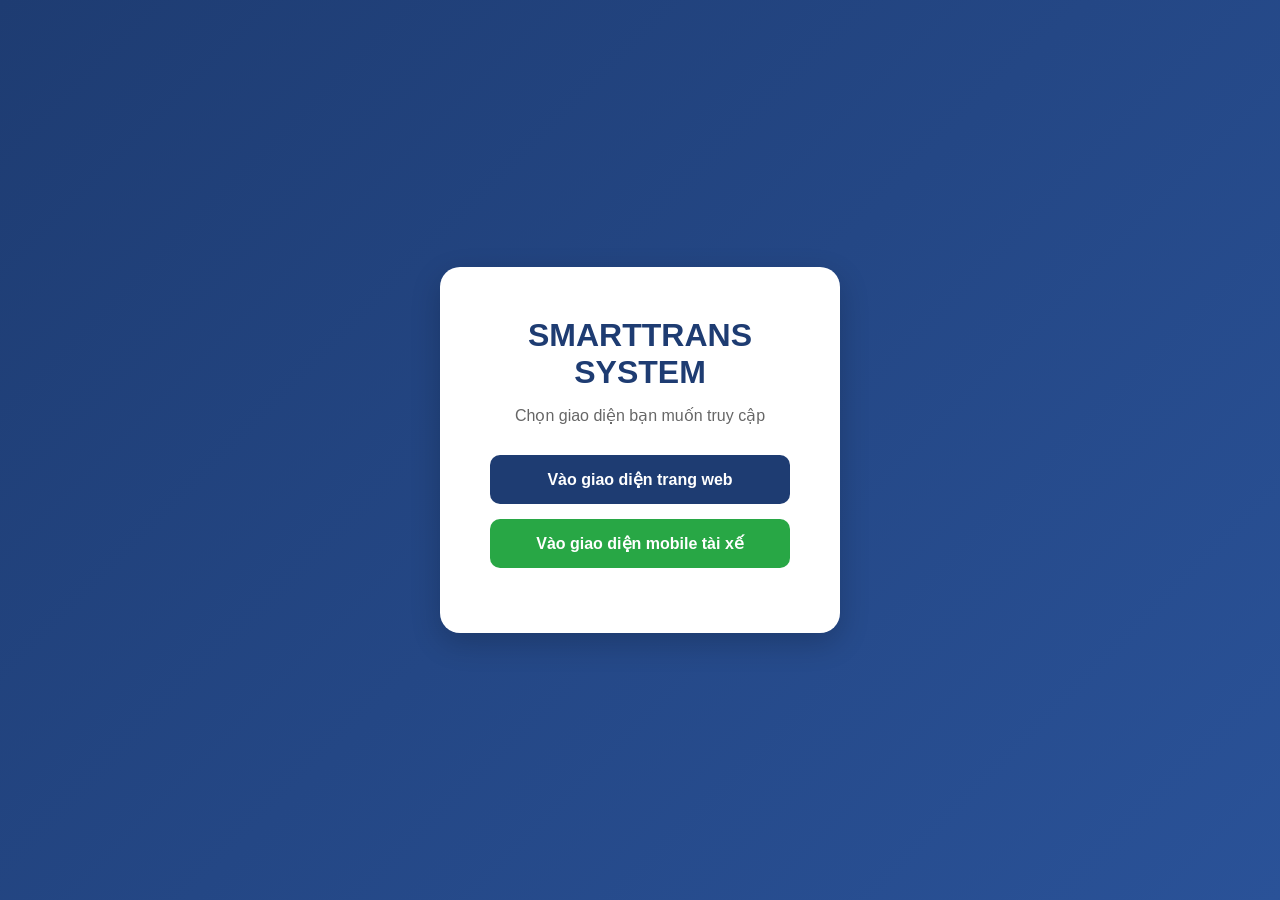
<file: index.html>
<!DOCTYPE html>
<html lang="vi">
  <head>
    <meta charset="UTF-8" />
    <meta name="viewport" content="width=device-width, initial-scale=1.0" />
    <title>SmartTrans System</title>

    <style>
      * {
        margin: 0;
        padding: 0;
        box-sizing: border-box;
        font-family: Arial, sans-serif;
      }

      body {
        background: linear-gradient(135deg, #1e3c72, #2a5298);
        height: 100vh;
        display: flex;
        justify-content: center;
        align-items: center;
      }

      .container {
        background: white;
        padding: 50px;
        border-radius: 20px;
        text-align: center;
        width: 400px;
        box-shadow: 0 10px 30px rgba(0, 0, 0, 0.2);
      }

      h1 {
        margin-bottom: 15px;
        color: #1e3c72;
      }

      p {
        margin-bottom: 30px;
        color: #666;
      }

      .btn {
        display: block;
        width: 100%;
        padding: 15px;
        margin: 15px 0;
        border: none;
        border-radius: 10px;
        font-size: 16px;
        font-weight: bold;
        cursor: pointer;
        text-decoration: none;
        transition: 0.3s;
      }

      .admin {
        background: #1e3c72;
        color: white;
      }

      .driver {
        background: #28a745;
        color: white;
      }

      .btn:hover {
        transform: translateY(-3px);
        opacity: 0.9;
      }
    </style>
  </head>

  <body>
    <div class="container">
      <h1>SMARTTRANS SYSTEM</h1>
      <p>Chọn giao diện bạn muốn truy cập</p>

      <a href="trang/dang_nhap.html" class="btn admin">
        Vào giao diện trang web
      </a>

      <a href="mobile/login_tx.html" class="btn driver">
        Vào giao diện mobile tài xế
      </a>
    </div>
  </body>
</html>
</file>
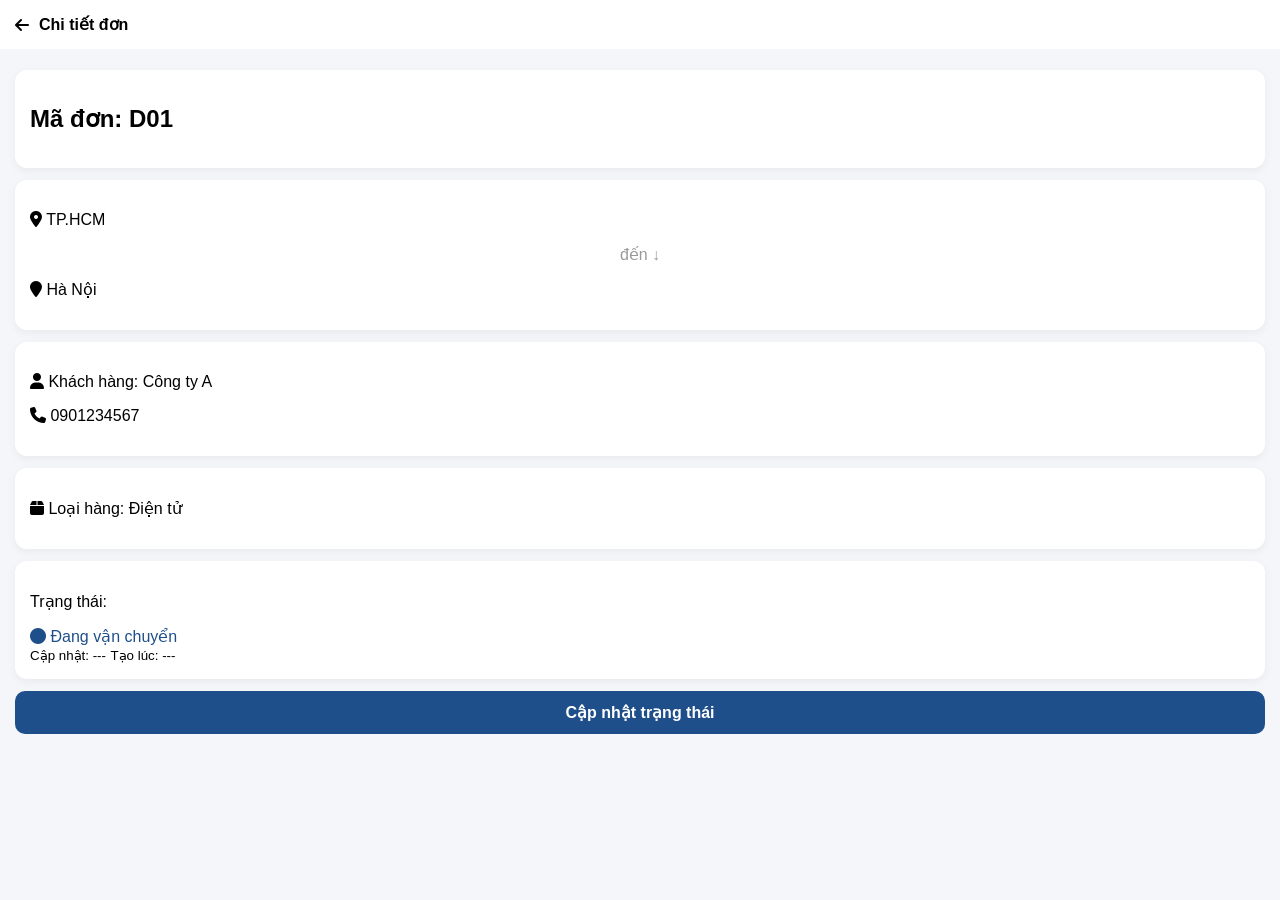
<file: mobile/chi_tiet.html>
<!DOCTYPE html>
<html lang="vi">
  <head>
    <meta charset="UTF-8" />
    <meta name="viewport" content="width=device-width, initial-scale=1.0" />
    <title>Chi tiết đơn</title>

    <link rel="stylesheet" href="./chi_tiet.css" />
    <link
      rel="stylesheet"
      href="https://cdnjs.cloudflare.com/ajax/libs/font-awesome/6.5.0/css/all.min.css"
    />
  </head>

  <body>
    <!-- HEADER -->
    <div class="header">
      <i class="fa fa-arrow-left" onclick="history.back()"></i>
      <span>Chi tiết đơn</span>
    </div>

    <!-- CONTENT -->
    <div class="container">
      <!-- MÃ ĐƠN -->
      <div class="card">
        <h2 id="orderIdText">Mã đơn: D01</h2>
      </div>

      <!-- TUYẾN ĐƯỜNG -->
      <div class="card">
        <p id="fromLocation"><i class="fa fa-map-marker-alt"></i> TP.HCM</p>

        <p class="arrow">đến ↓</p>

        <p id="toLocation"><i class="fa fa-map-marker"></i> Hà Nội</p>
      </div>

      <!-- KHÁCH HÀNG -->
      <div class="card">
        <p id="customerName">
          <i class="fa fa-user"></i> Khách hàng: Công ty A
        </p>

        <p id="customerPhone"><i class="fa fa-phone"></i> 0901234567</p>
      </div>

      <!-- HÀNG -->
      <div class="card">
        <p id="goodsType"><i class="fa fa-box"></i> Loại hàng: Điện tử</p>
      </div>

      <!-- TRẠNG THÁI -->
      <div class="card">
        <p>Trạng thái:</p>
        <div class="status shipping">
          <i class="fa fa-circle"></i> Đang vận chuyển
        </div>
        <small id="updateTime">Cập nhật: ---</small>
        <small id="createTime">Tạo lúc: ---</small>
      </div>

      <!-- BUTTON -->
      <button class="btn-main" onclick="openModal()">
        Cập nhật trạng thái
      </button>
    </div>
    <!-- MODAL -->
    <div id="statusModal" class="modal">
      <div class="modal-content">
        <div class="modal-header">
          <h3>Cập nhật trạng thái</h3>
          <span class="close-btn" onclick="closeModal()">×</span>
        </div>

        <div id="statusOptions"></div>

        <!-- 🔥 upload ảnh -->
        <div id="uploadBox" style="display: none; margin-top: 15px">
          <label>📷 Ảnh xác nhận:</label>
          <input type="file" id="statusImage" />

          <button
            class="btn-main"
            onclick="fakeUpload()"
            style="margin-top: 8px"
          >
            Thêm hình ảnh
          </button>

          <p id="uploadMsg" style="color: green; font-size: 13px"></p>
        </div>

        <button id="confirmBtn" disabled>Xác nhận (3)</button>
      </div>
    </div>
    <script>
      let isUploaded = false;
      let selectedStatus = "";
      let countdown;

      // DATA ĐƠN HÀNG
      const ordersData = {
        D01: {
          from: "TP.HCM",
          to: "Hà Nội",

          customer: "Công ty TNHH A",

          sender: "Công ty TNHH A",
          senderPhone: "0901111111",

          receiver: "Nguyễn Văn A",
          receiverPhone: "0911111111",

          item: "Laptop",
          weight: "2kg",
          size: "30x20x5 cm",
        },

        D02: {
          from: "Hà Nội",
          to: "Đà Nẵng",

          customer: "Nguyễn Văn B",

          sender: "Nguyễn Văn B",
          senderPhone: "0902222222",

          receiver: "Trần Văn B",
          receiverPhone: "0922222222",

          item: "Quần áo",
          weight: "5kg",
          size: "40x30x20 cm",
        },

        D03: {
          from: "TP.HCM",
          to: "Cần Thơ",

          customer: "Công ty xây dựng Số 1",

          sender: "Công ty xây dựng Số 1",
          senderPhone: "0903333333",

          receiver: "Phạm Văn C",
          receiverPhone: "0933333333",

          item: "Xi măng",
          weight: "50kg",
          size: "Bao 50kg",
        },

        D04: {
          from: "Đà Nẵng",
          to: "Hà Nội",

          customer: "Cửa hàng Vật Tư",

          sender: "Cửa hàng Vật Tư",
          senderPhone: "0904444444",

          receiver: "Lê Văn D",
          receiverPhone: "0944444444",

          item: "Máy khoan",
          weight: "10kg",
          size: "35x25x20 cm",
        },

        D05: {
          from: "Hồ Chí Minh",
          to: "Hà Nội",

          customer: "Công ty Minh Phát",

          sender: "Công ty Minh Phát",
          senderPhone: "0905555555",

          receiver: "Nguyễn Văn E",
          receiverPhone: "0955555555",

          item: "Linh kiện máy móc",
          weight: "3kg",
          size: "25x20x10 cm",
        },

        D06: {
          from: "Đà Nẵng",
          to: "Hồ Chí Minh",

          customer: "Shop Điện Tử Hưng Thịnh",

          sender: "Shop Điện Tử Hưng Thịnh",
          senderPhone: "0906666666",

          receiver: "Trần Văn F",
          receiverPhone: "0966666666",

          item: "Tivi",
          weight: "15kg",
          size: "100x60x20 cm",
        },

        D07: {
          from: "Hà Nội",
          to: "Hải Phòng",

          customer: "Kho Tổng Miền Bắc",

          sender: "Kho Tổng Miền Bắc",
          senderPhone: "0907777777",

          receiver: "Phạm Văn G",
          receiverPhone: "0977777777",

          item: "Hàng kho vận",
          weight: "100kg",
          size: "1m x 1m x 1m",
        },

        D08: {
          from: "Huế",
          to: "Đà Nẵng",

          customer: "Cửa hàng Nội Thất An Khang",

          sender: "Cửa hàng Nội Thất An Khang",
          senderPhone: "0908888888",

          receiver: "Lê Văn H",
          receiverPhone: "0988888888",

          item: "Bàn ghế",
          weight: "30kg",
          size: "120x60x80 cm",
        },
      };

      const validTransitions = {
        "Chờ xử lý": ["Đã nhận đơn"],

        "Đã nhận đơn": ["Đang vận chuyển"],

        "Đang vận chuyển": ["Đã giao hàng", "Vận chuyển không thành công"],

        "Vận chuyển không thành công": ["Đang vận chuyển"],

        "Đã giao hàng": [],
      };

      // mở modal
      function openModal() {
        const params = new URLSearchParams(window.location.search);
        const id = params.get("id");

        let currentStatus = localStorage.getItem("status_" + id);

        // nếu chưa có hoặc sai format
        if (!currentStatus || !validTransitions[currentStatus]) {
          currentStatus = "Chờ xử lý";
        }

        let options = validTransitions[currentStatus];

        let html = "";

        options.forEach((status) => {
          html += `
          <div class="option" onclick="selectStatus('${status}', this)">
            ${status}
          </div>
        `;
        });

        // nếu hết trạng thái
        if (options.length === 0) {
          html = "<p>Đơn hàng đã hoàn tất, không thể cập nhật thêm.</p>";
        }

        document.getElementById("statusOptions").innerHTML = html;

        document.getElementById("statusModal").style.display = "block";

        document.getElementById("uploadBox").style.display = "none";
        document.getElementById("uploadMsg").innerText = "";
        isUploaded = false;
        document.getElementById("confirmBtn").disabled = true;
        document.getElementById("statusImage").value = "";
        startCountdown();
      }

      // đóng modal
      function closeModal() {
        document.getElementById("statusModal").style.display = "none";

        clearInterval(countdown);
      }

      // chọn trạng thái
      function selectStatus(status, el) {
        selectedStatus = status;

        document.querySelectorAll(".option").forEach((opt) => {
          opt.classList.remove("active");
        });

        el.classList.add("active");
        document.getElementById("uploadBox").style.display = "block";
      }

      // countdown
      function startCountdown() {
        // 🔥 fix trùng interval
        clearInterval(countdown);

        let timeLeft = 3;

        const btn = document.getElementById("confirmBtn");

        btn.disabled = true;
        btn.innerText = `Xác nhận (${timeLeft})`;

        countdown = setInterval(() => {
          timeLeft--;

          btn.innerText = `Xác nhận (${timeLeft})`;

          if (timeLeft <= 0) {
            clearInterval(countdown);

            if (timeLeft <= 0) {
              clearInterval(countdown);

              btn.innerText = "Xác nhận";

              // 🔥 chỉ mở khi đã upload
              if (isUploaded) {
                btn.disabled = false;
              }
            }
          }
        }, 1000);
      }

      // xác nhận update
      document.getElementById("confirmBtn").onclick = function () {
        if (!isUploaded) {
          alert("Bạn phải thêm ảnh xác nhận!");
          return;
        }
        if (!selectedStatus) {
          alert("Vui lòng chọn trạng thái!");
          return;
        }

        const params = new URLSearchParams(window.location.search);
        const id = params.get("id");

        localStorage.setItem("status_" + id, selectedStatus);
        localStorage.setItem("updatedAt_" + id, new Date().toLocaleString());
        localStorage.setItem("updatedBy_" + id, "Shipper");
        if (selectedStatus === "Vận chuyển không thành công") {
          let fail = parseInt(localStorage.getItem("fail_" + id) || "0");
          localStorage.setItem("fail_" + id, fail + 1);
        }
        let notis = JSON.parse(localStorage.getItem("notifications") || "[]");

        notis.unshift({
          id: id,
          status: selectedStatus,
          by: "Shipper",
          time: new Date().toLocaleTimeString(),
          read: false,
        });

        localStorage.setItem("notifications", JSON.stringify(notis));
        const statusBox = document.querySelector(".status");

        statusBox.innerHTML = "● " + selectedStatus;

        statusBox.className = "status";

        if (selectedStatus === "Đã nhận đơn") {
          statusBox.classList.add("received");
        } else if (selectedStatus === "Đang vận chuyển") {
          statusBox.classList.add("shipping");
        } else if (selectedStatus === "Đã giao hàng") {
          statusBox.classList.add("done");
        } else if (selectedStatus === "Vận chuyển không thành công") {
          statusBox.classList.add("cancel");
        }

        closeModal();
      };

      window.onload = function () {
        const params = new URLSearchParams(window.location.search);
        const id = params.get("id");

        // 🔥 LẤY TỪ localStorage
        let order = JSON.parse(localStorage.getItem("order_" + id));

        // fallback nếu chưa có
        if (!order) {
          order = ordersData[id];
        }

        if (order) {
          document.getElementById("fromLocation").innerHTML =
            '<i class="fa fa-map-marker-alt"></i> ' +
            (order.from || ordersData[id]?.from || "---");

          document.getElementById("toLocation").innerHTML =
            '<i class="fa fa-map-marker"></i> ' +
            (order.to || ordersData[id]?.to || "---");

          document.getElementById("customerName").innerHTML =
            '<i class="fa fa-user"></i> Người gửi: ' + order.sender;

          document.getElementById("customerPhone").innerHTML =
            '<i class="fa fa-phone"></i> SĐT người gửi: ' + order.senderPhone;

          document.getElementById("customerName").innerHTML +=
            "<br>👤 Người nhận: " + order.receiver;

          document.getElementById("customerPhone").innerHTML +=
            "<br>📞 SĐT người nhận: " + order.receiverPhone;

          document.getElementById("goodsType").innerHTML = `
          <i class="fa fa-box"></i> ${order.item} <br>
          ⚖️ ${order.weight} <br>
          📦 ${order.size}
        `;
        }
        let savedStatus = localStorage.getItem("status_" + id);

        // Mặc định demo D01 là Chờ xử lý
        if (!savedStatus && defaultStatus[id]) {
          savedStatus = defaultStatus[id];

          localStorage.setItem("status_" + id, savedStatus);
        }
        if (!savedStatus) return;

        const statusBox = document.querySelector(".status");

        statusBox.innerHTML = "● " + savedStatus;
        // 🔥 thời gian cập nhật
        let updated = localStorage.getItem("updatedAt_" + id);
        if (updated) {
          document.getElementById("updateTime").innerText =
            "Cập nhật: " + updated;
        }

        // 🔥 thời gian tạo
        let created = localStorage.getItem("createdAt_" + id);
        if (created) {
          document.getElementById("createTime").innerText =
            "Tạo lúc: " + created;
        }

        statusBox.className = "status";

        if (savedStatus === "Chờ xử lý") {
          statusBox.classList.add("pending");
        } else if (savedStatus === "Đã nhận đơn") {
          statusBox.classList.add("received");
        } else if (savedStatus === "Đang vận chuyển") {
          statusBox.classList.add("shipping");
        } else if (savedStatus === "Đã giao hàng") {
          statusBox.classList.add("done");
        } else if (savedStatus === "Vận chuyển không thành công") {
          statusBox.classList.add("cancel");
        }
      };

      const defaultStatus = {
        D01: "Chờ xử lý",
        D02: "Đã giao hàng",
        D03: "Chờ xử lý",
        D04: "Chờ xử lý",
        D05: "Đang vận chuyển",
        D06: "Đã giao hàng",
        D07: "Chờ xử lý",
        D08: "Đang vận chuyển",
      };

      function fakeUpload() {
        let file = document.getElementById("statusImage").value;

        if (!file) {
          alert("Vui lòng chọn ảnh");
          return;
        }

        // ✅ đúng phải là TRUE
        isUploaded = true;

        document.getElementById("uploadMsg").innerText =
          "✔ Đã thêm ảnh xác nhận";

        // 🔥 mở nút nếu countdown xong
        const btn = document.getElementById("confirmBtn");

        if (btn.innerText === "Xác nhận") {
          btn.disabled = false;
        }
      }
    </script>
  </body>
</html>
</file>
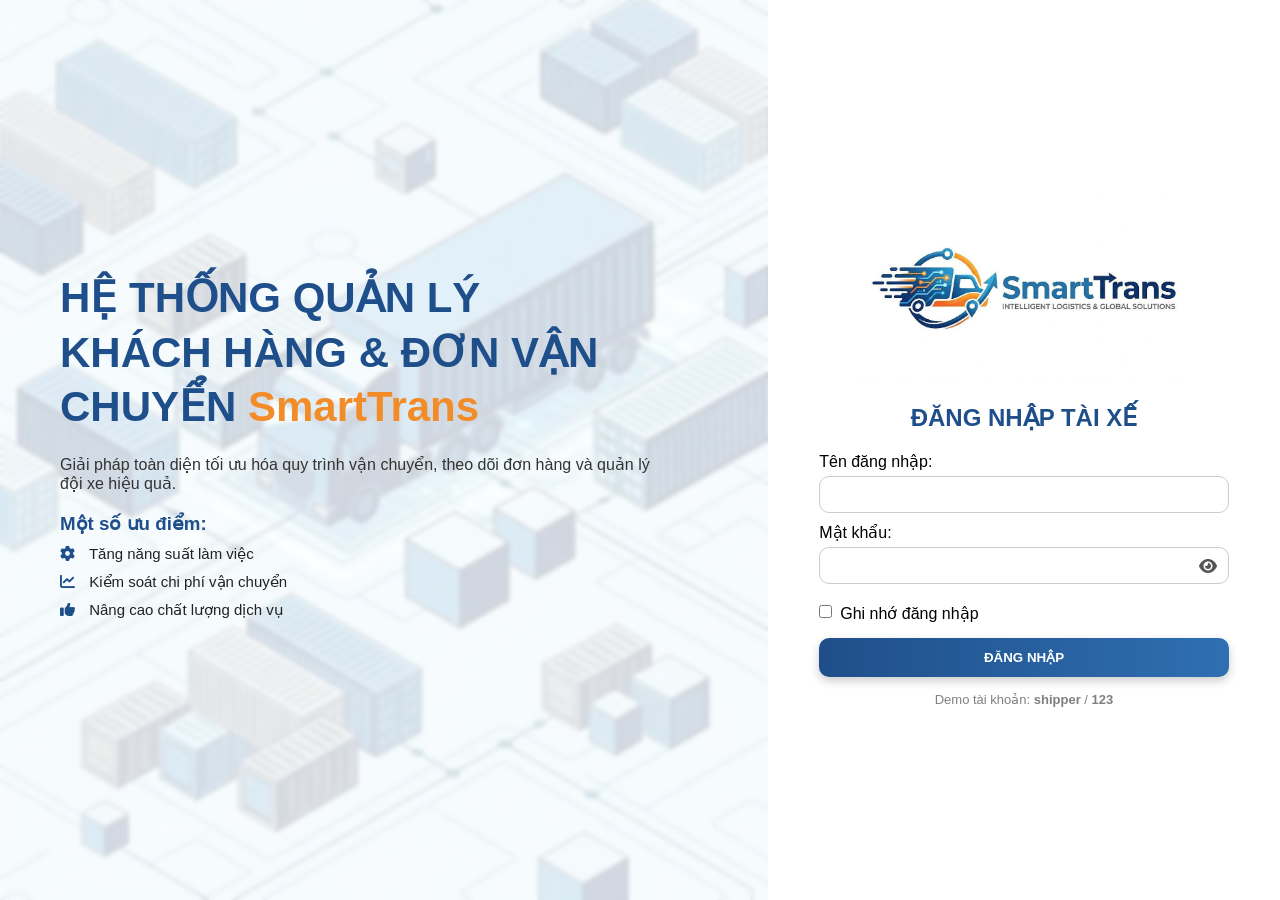
<file: mobile/dsdon_tx.html>
<!DOCTYPE html>
<html lang="vi">
  <head>
    <meta charset="UTF-8" />
    <meta name="viewport" content="width=device-width, initial-scale=1.0" />
    <title>Danh sách đơn tài xế</title>

    <link rel="stylesheet" href="./dsdon_tx.css" />
    <link
      rel="stylesheet"
      href="https://cdnjs.cloudflare.com/ajax/libs/font-awesome/6.5.0/css/all.min.css"
    />
  </head>

  <body>
    <!-- HEADER -->
    <div class="mobile-header">
      <div class="logo">
        <img src="../images/logo.jpg" />
      </div>
      <div class="bell-wrapper" onclick="openNoti()">
        <i class="fa fa-bell"></i>
        <span id="notiBadge" class="badge"></span>
      </div>
    </div>

    <!-- SEARCH -->
    <div class="search-box">
      <input
        type="text"
        id="searchInput"
        placeholder="Tìm mã đơn, người gửi, địa chỉ..."
      />
    </div>

    <!-- DANH SÁCH -->
    <div class="order-list">
      <!-- D01 -->
      <div class="order-card" data-id="D01">
        <div class="order-title">
          <i class="fa fa-truck"></i>
          <span>Đơn: D01</span>
        </div>
        <p class="customer">Người gửi: Công ty TNHH A</p>
        <p>TP.HCM → Hà Nội</p>

        <div class="status pending"><i class="fa fa-circle"></i> Chờ xử lý</div>

        <a href="chi_tiet.html?id=D01">
          <button class="btn yellow">Xem chi tiết</button>
        </a>
      </div>
      <!-- D02 -->
      <div class="order-card" data-id="D02">
        <div class="order-title">
          <i class="fa fa-truck"></i>
          <span>Đơn: D02</span>
        </div>
        <p class="customer">Người gửi: Nguyễn Văn B</p>
        <p>Hà Nội → Đà Nẵng</p>
        <div class="status done">
          <i class="fa fa-check-circle"></i> Đã giao hàng
        </div>
        <a href="chi_tiet.html?id=D02">
          <button class="btn green">Xem chi tiết</button>
        </a>
      </div>

      <!-- D03 -->
      <div class="order-card" data-id="D03">
        <div class="order-title">
          <i class="fa fa-truck"></i>
          <span>Đơn: D03</span>
        </div>
        <p class="customer">Người gửi: Công ty xây dựng Số 1</p>
        <p>TP.HCM → Cần Thơ</p>
        <div class="status pending">
          <i class="fa fa-hourglass-half"></i> Chờ xử lý
        </div>
        <a href="chi_tiet.html?id=D03">
          <button class="btn yellow">Xem chi tiết</button>
        </a>
      </div>

      <!-- D04 -->
      <div class="order-card" data-id="D04">
        <div class="order-title">
          <i class="fa fa-truck"></i>
          <span>Đơn: D04</span>
        </div>
        <p class="customer">Người gửi: Cửa hàng Vật tư</p>
        <p>Đà Nẵng → Hà Nội</p>
        <div class="status pending">
          <i class="fa fa-hourglass-half"></i> Chờ xử lý
        </div>
        <a href="chi_tiet.html?id=D04">
          <button class="btn yellow">Xem chi tiết</button>
        </a>
      </div>

      <!-- D05 -->
      <div class="order-card" data-id="D05">
        <div class="order-title">
          <i class="fa fa-truck"></i>
          <span>Đơn: D05</span>
        </div>
        <p class="customer">Người gửi: Công ty Minh Phát</p>
        <p>TP.HCM → Hải Phòng</p>
        <div class="status shipping">
          <i class="fa fa-circle"></i> Đang vận chuyển
        </div>
        <a href="chi_tiet.html?id=D05">
          <button class="btn yellow">Xem chi tiết</button>
        </a>
      </div>

      <!-- D06 -->
      <div class="order-card" data-id="D06">
        <div class="order-title">
          <i class="fa fa-truck"></i>
          <span>Đơn: D06</span>
        </div>
        <p class="customer">Người gửi: Shop Điện Tử Hưng Thịnh</p>

        <p>Hà Nội → Cần Thơ</p>
        <div class="status done">
          <i class="fa fa-check-circle"></i> Đã giao hàng
        </div>
        <a href="chi_tiet.html?id=D06">
          <button class="btn green">Xem chi tiết</button>
        </a>
      </div>

      <!-- D07 -->
      <div class="order-card" data-id="D07">
        <div class="order-title">
          <i class="fa fa-truck"></i>
          <span>Đơn: D07</span>
        </div>
        <p class="customer">Người gửi: Kho Tổng Miền Bắc</p>

        <p>Hải Phòng → Đà Nẵng</p>
        <div class="status pending">
          <i class="fa fa-hourglass-half"></i> Chờ xử lý
        </div>
        <a href="chi_tiet.html?id=D07">
          <button class="btn yellow">Xem chi tiết</button>
        </a>
      </div>

      <!-- D08 -->
      <div class="order-card" data-id="D08">
        <div class="order-title">
          <i class="fa fa-truck"></i>
          <span>Đơn: D08</span>
        </div>
        <p class="customer">Người gửi: Cửa hàng Nội Thất An Khang</p>

        <p>Cần Thơ → TP.HCM</p>
        <div class="status shipping">
          <i class="fa fa-circle"></i> Đang vận chuyển
        </div>
        <a href="chi_tiet.html?id=D08">
          <button class="btn yellow">Xem chi tiết</button>
        </a>
      </div>
    </div>
    <!-- BOTTOM NAV -->
    <div class="bottom-nav">
      <i class="fa fa-home"></i>
      <i class="fa fa-truck active"></i>
      <i class="fa fa-user"></i>

      <script>
        function goDetail() {
          window.location.href = "chi_tiet.html";
        }
      </script>
    </div>

    <script>
      if (localStorage.getItem("driverLogin") !== "true") {
        window.location.href = "login_tx.html";
      }
    </script>
    <script>
      function getStatusClass(status) {
        switch (status) {
          case "Chờ xử lý":
            return "pending";
          case "Đang vận chuyển":
            return "shipping";
          case "Đã giao hàng":
            return "done";
          case "Hoàn thành":
            return "done";
          case "Vận chuyển không thành công":
            return "cancel";
          default:
            return "pending";
        }
      }

      window.onload = function () {
        document.querySelectorAll(".order-card").forEach((card) => {
          let id = card.dataset.id;

          let locationEl = card.querySelector("p:nth-child(3)");
          let text = locationEl.innerText;

          // 🔥 nếu chưa có thì tạo
          if (!localStorage.getItem("order_" + id)) {
            let parts = text.split("→");

            localStorage.setItem(
              "order_" + id,
              JSON.stringify({
                from: parts[0].trim(),
                to: parts[1].trim(),
              })
            );
          }
        });
        document.querySelectorAll(".order-card").forEach((card) => {
          let id = card.dataset.id;

          let data = JSON.parse(localStorage.getItem("order_" + id));

          let locationEl = card.querySelector("p:nth-child(3)");

          if (data && locationEl) {
            let from = data.from || "";
            let to = data.to || "";

            locationEl.innerText = from + " → " + to;
          }
        });
        updateBadge();
      };
    </script>
    <script>
      window.addEventListener("storage", function () {
        document.querySelectorAll(".order-card").forEach((card) => {
          let id = card.dataset.id;
          let savedStatus = localStorage.getItem("status_" + id);

          if (savedStatus) {
            let statusEl = card.querySelector(".status");
            let btn = card.querySelector(".btn");

            let icon = getStatusIcon(savedStatus);

            // update status
            statusEl.innerHTML = `<i class="fa ${icon}"></i> ${savedStatus}`;
            statusEl.className = "status " + getStatusClass(savedStatus);

            // 🔥 update button + animation
            btn.className = "btn " + getButtonClass(savedStatus) + " animate";

            setTimeout(() => {
              btn.classList.remove("animate");
            }, 300);
          }
        });
      });

      function getStatusIcon(status) {
        switch (status) {
          case "Chờ xử lý":
            return "fa-hourglass-half";
          case "Đang vận chuyển":
            return "fa-truck";
          case "Đã giao hàng":
            return "fa-check-circle";
          case "Hoàn thành":
            return "fa-check-circle";
          case "Vận chuyển không thành công":
            return "fa-times-circle";
          default:
            return "fa-circle";
        }
      }

      function getButtonClass(status) {
        switch (status) {
          case "Đã giao hàng":
          case "Hoàn thành":
            return "green";

          case "Vận chuyển không thành công":
            return "gray";

          default:
            return "yellow";
        }
      }
    </script>
    <div id="notiModal" class="modal">
      <div class="modal-content">
        <h3>Thông báo</h3>
        <div id="notiList"></div>
      </div>
    </div>
    <script>
      let timeout;

      document
        .getElementById("searchInput")
        .addEventListener("input", function () {
          clearTimeout(timeout);

          timeout = setTimeout(() => {
            let keyword = this.value.toLowerCase();

            document.querySelectorAll(".order-card").forEach((card) => {
              let text = card.innerText.toLowerCase();

              card.style.display = text.includes(keyword) ? "block" : "none";
            });
          }, 200);
        });
      function openNoti() {
        let notis = JSON.parse(localStorage.getItem("notifications") || "[]");

        let html = "";

        if (notis.length === 0) {
          html = "<p>Không có thông báo</p>";
        } else {
          notis.forEach((n) => {
            html += `
        <div class="noti-item">
          ⚠️ Đơn ${n.id} đã bị HỦY
          <br><small>${n.time}</small>
        </div>
      `;
          });
        }

        document.getElementById("notiList").innerHTML = html;
        document.getElementById("notiModal").style.display = "block";

        // đánh dấu đã đọc
        notis.forEach((n) => (n.read = true));
        localStorage.setItem("notifications", JSON.stringify(notis));

        updateBadge();
      }
      function updateBadge() {
        let notis = JSON.parse(localStorage.getItem("notifications") || "[]");

        let unread = notis.filter((n) => !n.read).length;

        let badge = document.getElementById("notiBadge");

        if (unread > 0) {
          badge.style.display = "block";
          badge.innerText = unread;
        } else {
          badge.style.display = "none";
        }
      }
      window.addEventListener("storage", function (e) {
        if (e.key === "notifications") {
          updateBadge();
        }
      });
      window.onclick = function (e) {
        let modal = document.getElementById("notiModal");

        if (e.target === modal) {
          modal.style.display = "none";
        }
      };
      function updateStatus(id, newStatus) {
        localStorage.setItem("status_" + id, newStatus);

        // 🔥 lưu ai cập nhật
        localStorage.setItem("updatedBy_" + id, "Shipper");

        // 🔥 nếu fail thì tăng số lần
        if (newStatus === "Vận chuyển không thành công") {
          let fail = parseInt(localStorage.getItem("fail_" + id) || "0");
          fail++;
          localStorage.setItem("fail_" + id, fail);
        }

        location.reload();
      }
    </script>
  </body>
</html>
</file>
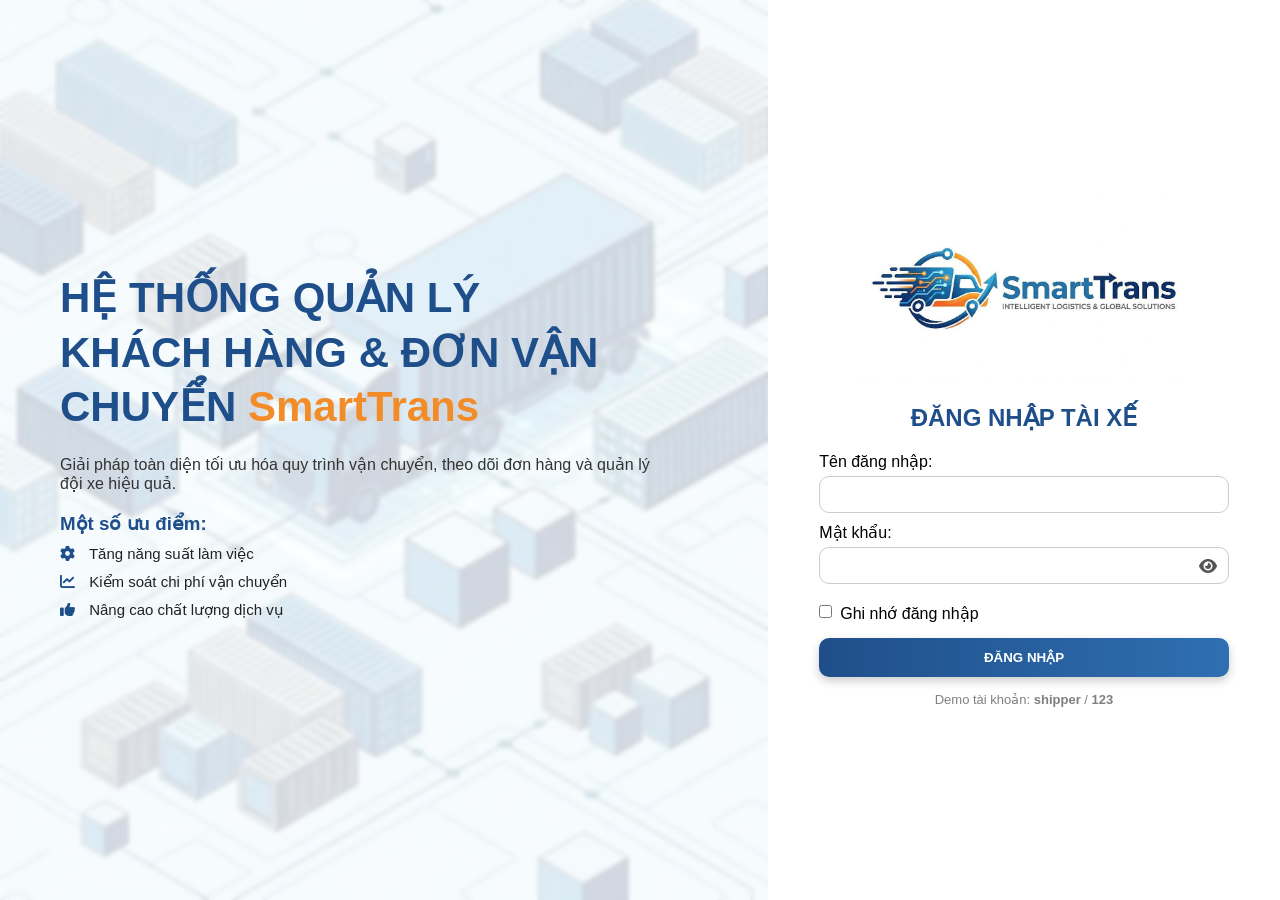
<file: mobile/login_tx.html>
<!DOCTYPE html>
<html lang="vi">
  <head>
    <meta charset="UTF-8" />
    <meta name="viewport" content="width=device-width, initial-scale=1.0" />
    <title>SmartTrans - Đăng nhập tài xế</title>

    <link rel="stylesheet" href="../css/dang_nhap.css" />
    <link rel="stylesheet" href="../css/base.css" />

    <link
      rel="stylesheet"
      href="https://cdnjs.cloudflare.com/ajax/libs/font-awesome/6.5.0/css/all.min.css"
    />
  </head>

  <body class="login-page">
    <div class="container">
      <!-- LEFT -->
      <div class="left">
        <div class="content-left">
          <h1>
            HỆ THỐNG QUẢN LÝ <br />
            KHÁCH HÀNG & ĐƠN VẬN CHUYỂN <span>SmartTrans</span>
          </h1>

          <p>
            Giải pháp toàn diện tối ưu hóa quy trình vận chuyển, theo dõi đơn
            hàng và quản lý đội xe hiệu quả.
          </p>

          <h3>Một số ưu điểm:</h3>

          <ul>
            <li><i class="fa fa-gear"></i> Tăng năng suất làm việc</li>
            <li>
              <i class="fa fa-chart-line"></i> Kiểm soát chi phí vận chuyển
            </li>
            <li><i class="fa fa-thumbs-up"></i> Nâng cao chất lượng dịch vụ</li>
          </ul>
        </div>
      </div>

      <!-- RIGHT -->
      <div class="right">
        <div class="login-box">
          <div class="login-logo">
            <img src="../images/logo.jpg" alt="Logo SmartTrans" />
          </div>

          <h2>ĐĂNG NHẬP TÀI XẾ</h2>

          <label>Tên đăng nhập:</label>
          <input type="text" id="username" />

          <label>Mật khẩu:</label>

          <div class="password-box">
            <input type="password" id="password" />
            <i class="fa fa-eye" id="togglePassword"></i>
          </div>

          <div class="remember">
            <input type="checkbox" id="remember" />
            <label for="remember">Ghi nhớ đăng nhập</label>
          </div>

          <button id="loginBtn">ĐĂNG NHẬP</button>

          <p
            style="
              margin-top: 15px;
              font-size: 13px;
              color: gray;
              text-align: center;
            "
          >
            Demo tài khoản: <b>shipper</b> / <b>123</b>
          </p>
        </div>
      </div>
    </div>

    <script>
      // LOGIN
      document.getElementById("loginBtn").onclick = function () {
        let user = document.getElementById("username").value;
        let pass = document.getElementById("password").value;

        if (user === "shipper" && pass === "123") {
          localStorage.setItem("driverLogin", "true");

          window.location.href = "dsdon_tx.html";
        } else {
          alert("Sai tài khoản hoặc mật khẩu!");
        }
      };

      // HIỆN / ẨN MẬT KHẨU
      const toggle = document.getElementById("togglePassword");
      const password = document.getElementById("password");

      toggle.onclick = function () {
        if (password.type === "password") {
          password.type = "text";

          toggle.classList.remove("fa-eye");
          toggle.classList.add("fa-eye-slash");
        } else {
          password.type = "password";

          toggle.classList.remove("fa-eye-slash");
          toggle.classList.add("fa-eye");
        }
      };
    </script>
  </body>
</html>
</file>
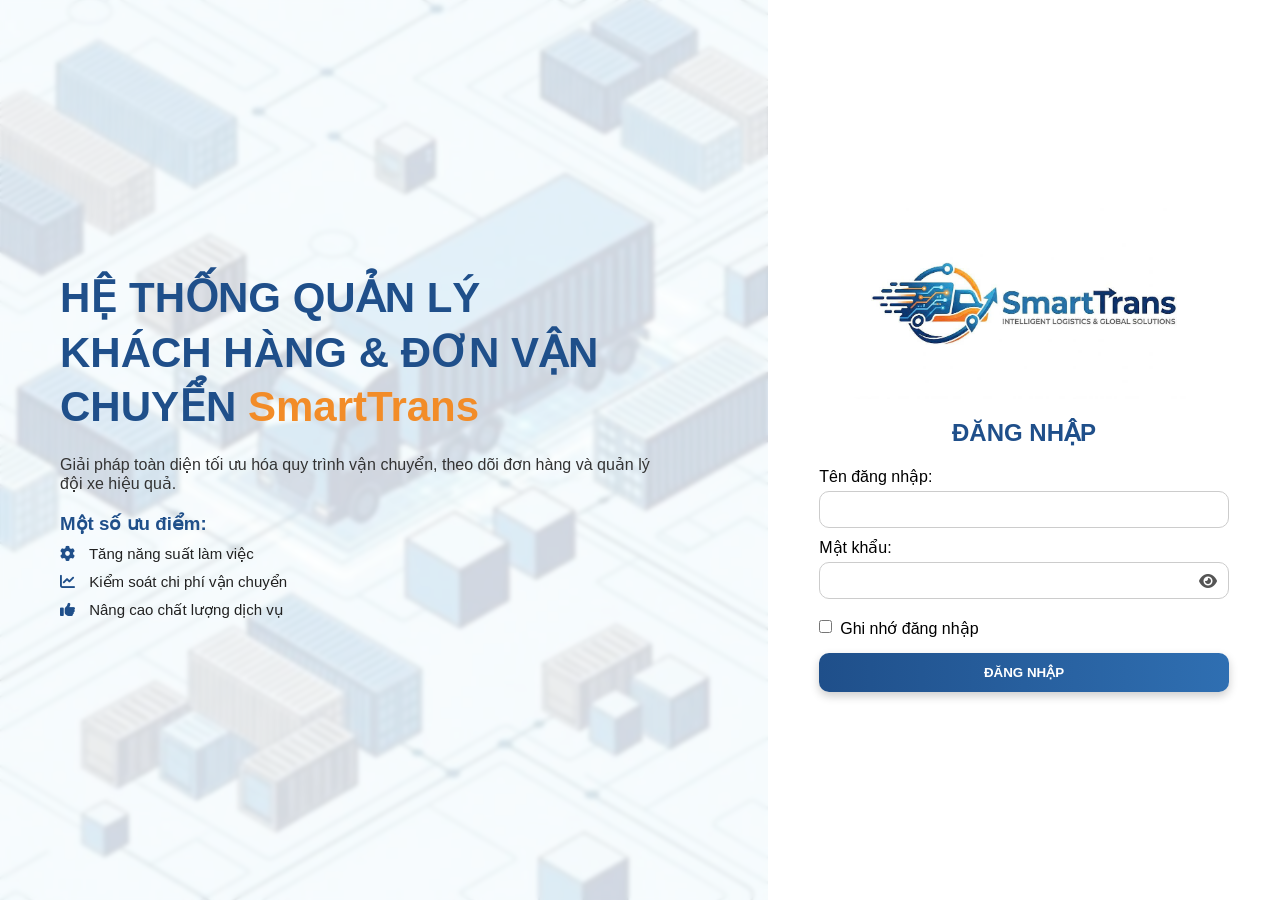
<file: trang/dang_nhap.html>
<!DOCTYPE html>
<html lang="vi">
  <head>
    <meta charset="UTF-8" />
    <meta name="viewport" content="width=device-width, initial-scale=1.0" />
    <title>SmartTrans Login</title>
    <link rel="stylesheet" href="../css/dang_nhap.css" />
    <link rel="stylesheet" href="../css/base.css" />
    <link
      rel="stylesheet"
      href="https://cdnjs.cloudflare.com/ajax/libs/font-awesome/6.5.0/css/all.min.css"
    />
  </head>

  <body>
    <body class="login-page"></body>
    <div class="container">
      <!-- LEFT -->
      <div class="left">
        <div class="content-left">
          <h1>
            HỆ THỐNG QUẢN LÝ <br />
            KHÁCH HÀNG & ĐƠN VẬN CHUYỂN <span>SmartTrans</span>
          </h1>

          <p>
            Giải pháp toàn diện tối ưu hóa quy trình vận chuyển, theo dõi đơn
            hàng và quản lý đội xe hiệu quả.
          </p>

          <h3>Một số ưu điểm:</h3>

          <ul>
            <li><i class="fa fa-gear"></i> Tăng năng suất làm việc</li>
            <li>
              <i class="fa fa-chart-line"></i> Kiểm soát chi phí vận chuyển
            </li>
            <li><i class="fa fa-thumbs-up"></i> Nâng cao chất lượng dịch vụ</li>
          </ul>
        </div>
      </div>

      <!-- RIGHT -->
      <div class="right">
        <div class="login-box">
          <div class="login-logo">
            <img src="../images/logo.jpg" />
          </div>
          <h2>ĐĂNG NHẬP</h2>

          <label>Tên đăng nhập:</label>
          <input type="text" id="username" />
          <label>Mật khẩu:</label>

          <div class="password-box">
            <input type="password" id="password" />
            <i class="fa fa-eye" id="togglePassword"></i>
          </div>
          <div class="remember">
            <input type="checkbox" id="remember" />
            <label for="remember">Ghi nhớ đăng nhập</label>
          </div>

          <button id="loginBtn">ĐĂNG NHẬP</button>
        </div>
      </div>
    </div>
    <script>
      document.getElementById("loginBtn").onclick = function () {
        let user = document.getElementById("username").value;
        let pass = document.getElementById("password").value;
        let remember = document.getElementById("remember").checked;

        if (user === "admin" && pass === "123") {
          if (remember) {
            localStorage.setItem("login", "true");
          } else {
            sessionStorage.setItem("login", "true");
          }

          window.location.href = "tong_quan.html";
        } else {
          alert("Sai tài khoản hoặc mật khẩu!");
        }
      };
    </script>
    <script>
      const toggle = document.getElementById("togglePassword");
      const password = document.getElementById("password");

      toggle.onclick = function () {
        if (password.type === "password") {
          password.type = "text";
          toggle.classList.remove("fa-eye");
          toggle.classList.add("fa-eye-slash");
        } else {
          password.type = "password";
          toggle.classList.remove("fa-eye-slash");
          toggle.classList.add("fa-eye");
        }
      };
    </script>
  </body>
</html>
</file>
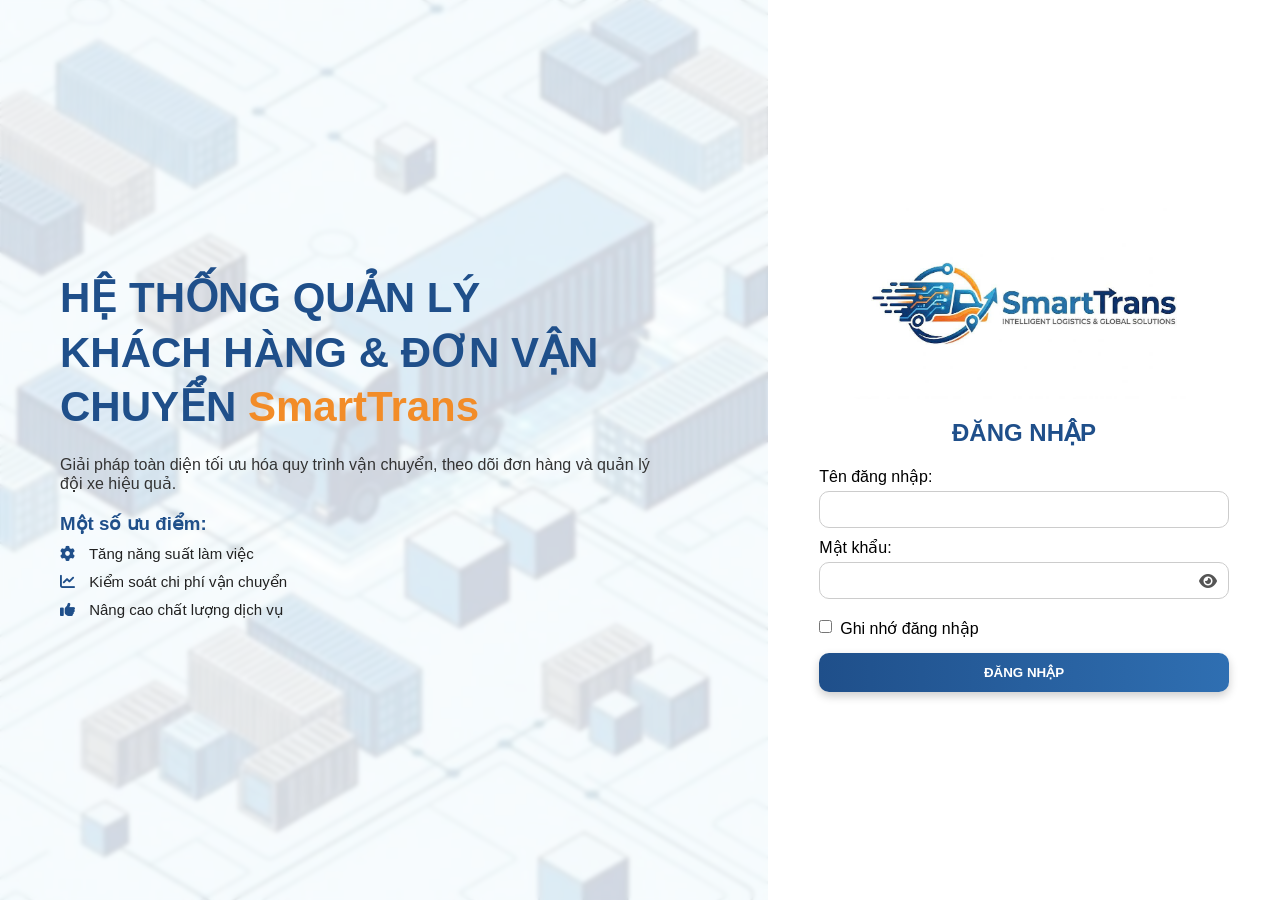
<file: trang/don_hang.html>
<!DOCTYPE html>
<html lang="vi">
  <head>
    <meta charset="UTF-8" />
    <title>Đơn hàng</title>

    <link rel="stylesheet" href="../css/base.css" />
    <link rel="stylesheet" href="../css/don_hang.css" />

    <link
      rel="stylesheet"
      href="https://cdnjs.cloudflare.com/ajax/libs/font-awesome/6.5.0/css/all.min.css"
    />
  </head>

  <body>
    <!-- CHECK LOGIN -->
    <script>
      if (!localStorage.getItem("login") && !sessionStorage.getItem("login")) {
        window.location.href = "dang_nhap.html";
      }
    </script>

    <div class="container">
      <!-- SIDEBAR -->
      <aside class="sidebar">
        <div class="logo">
          <img src="../images/logo.jpg" />
        </div>

        <ul class="menu">
          <li>
            <a href="tong_quan.html">
              <i class="fa fa-home"></i>
              <span>Tổng quan</span>
            </a>
          </li>

          <li class="active">
            <a href="don_hang.html">
              <i class="fa fa-file"></i>
              <span>Quản lý đơn hàng</span>
            </a>
          </li>

          <li>
            <a href="khach_hang.html">
              <i class="fa fa-users"></i>
              <span>Quản lý khách hàng</span>
            </a>
          </li>

          <li>
            <a href="phuong_tien.html">
              <i class="fa fa-truck"></i>
              <span>Quản lý xe & tài xế</span>
            </a>
          </li>

          <li>
            <a href="bao_cao.html">
              <i class="fa fa-chart-line"></i>Báo cáo & Thống kê</a
            >
          </li>

          <li><i class="fa fa-cog"></i><span>Cài đặt</span></li>
        </ul>

        <button class="logout">Đăng xuất</button>
      </aside>

      <!-- MAIN -->
      <main class="main">
        <!-- HEADER -->
        <div class="header">
          <h2>QUẢN LÝ ĐƠN VẬN CHUYỂN</h2>

          <div class="header-right">
            <i class="fa fa-bell"></i>

            <div class="user">
              <i class="fa fa-user-circle"></i>
              <div class="user-info">
                <span>Trương Anh Tuấn</span>
                <small>Nhân viên điều phối</small>
              </div>
              <i class="fa fa-chevron-down"></i>
            </div>
          </div>
        </div>

        <!-- TOOLBAR -->
        <div class="toolbar">
          <h3>Danh sách đơn vận chuyển</h3>

          <div class="toolbar-right">
            <input type="text" placeholder="Tìm mã đơn, tên KH..." />

            <select id="statusFilter">
              <option>Tất cả</option>
              <option>Chờ xử lý</option>
              <option>Đang vận chuyển</option>
              <option>Vận chuyển không thành công</option>
              <option>Đã giao hàng</option>
              <option>Hoàn thành</option>
              <option>Đã hủy</option>
            </select>

            <button class="btn-add" onclick="openAddModal()">+ Tạo đơn</button>
          </div>
        </div>

        <!-- TABLE -->
        <div class="table-box">
          <table>
            <tr>
              <th>Mã đơn</th>
              <th>Khách hàng</th>
              <th>Điểm gửi</th>
              <th>Điểm nhận</th>
              <th>Tài xế</th>
              <th>Lý do</th>
              <th>Thời gian tạo</th>
              <th>Trạng thái</th>
              <th>Cập nhật bởi</th>
              <th>Hành động</th>
            </tr>

            <tr>
              <td>D01</td>
              <td>Công ty TNHH A</td>
              <td>TP.HCM</td>
              <td>Hà Nội</td>
              <td>---</td>
              <!-- 🔥 tài xế -->
              <td>---</td>
              <td>---</td>
              <td><span class="status pending">Chờ xử lý</span></td>
              <td class="updatedBy">---</td>
              <td>
                <i class="fa fa-eye" onclick="openOrderModal(this)"></i>
                <i class="fa fa-pen" onclick="openEditModal(this)"></i>
                <i class="fa fa-rotate"></i>
              </td>
            </tr>

            <tr>
              <td>D02</td>
              <td>Nguyễn Văn B</td>
              <td>Hà Nội</td>
              <td>Đà Nẵng</td>
              <td>---</td>
              <td>---</td>
              <td>---</td>
              <!-- 🔥 tài xế -->
              <td><span class="status success">Đã giao hàng</span></td>
              <td class="updatedBy">---</td>
              <td>
                <i class="fa fa-eye" onclick="openOrderModal(this)"></i>
                <i class="fa fa-pen" onclick="openEditModal(this)"></i>
                <i class="fa fa-rotate"></i>
              </td>
            </tr>

            <tr>
              <td>D03</td>
              <td>Công ty xây dựng Số 1</td>
              <td>TP.HCM</td>
              <td>Cần Thơ</td>
              <td>---</td>
              <td>---</td>
              <td>---</td>
              <!-- 🔥 tài xế -->
              <td><span class="status pending">Chờ xử lý</span></td>
              <td class="updatedBy">---</td>
              <td>
                <i class="fa fa-eye" onclick="openOrderModal(this)"></i>
                <i class="fa fa-pen" onclick="openEditModal(this)"></i>
                <i class="fa fa-rotate"></i>
              </td>
            </tr>

            <tr>
              <td>D04</td>
              <td>Cửa hàng Vật Tư</td>
              <td>Đà Nẵng</td>
              <td>Hà Nội</td>
              <td>---</td>
              <td>---</td>
              <td>---</td>
              <!-- 🔥 tài xế -->
              <td><span class="status pending">Chờ xử lý</span></td>
              <td class="updatedBy">---</td>
              <td>
                <i class="fa fa-eye" onclick="openOrderModal(this)"></i>
                <i class="fa fa-pen" onclick="openEditModal(this)"></i>
                <i class="fa fa-rotate"></i>
              </td>
            </tr>

            <tr>
              <td>D05</td>
              <td>Công ty Minh Phát</td>
              <td>Hồ Chí Minh</td>
              <td>Hà Nội</td>
              <td>---</td>
              <td>---</td>
              <td>---</td>
              <!-- 🔥 tài xế -->
              <td><span class="status delivering">Đang vận chuyển</span></td>
              <td class="updatedBy">---</td>
              <td>
                <i class="fa fa-eye" onclick="openOrderModal(this)"></i>
                <i class="fa fa-pen" onclick="openEditModal(this)"></i>
                <i class="fa fa-rotate"></i>
              </td>
            </tr>

            <tr>
              <td>D06</td>
              <td>Shop Điện Tử Hưng Thịnh</td>
              <td>Đà Nẵng</td>
              <td>Hồ Chí Minh</td>
              <td>---</td>
              <td>---</td>
              <td>---</td>
              <!-- 🔥 tài xế -->
              <td><span class="status success">Đã giao hàng</span></td>
              <td class="updatedBy">---</td>
              <td>
                <i class="fa fa-eye" onclick="openOrderModal(this)"></i>
                <i class="fa fa-pen" onclick="openEditModal(this)"></i>
                <i class="fa fa-rotate"></i>
              </td>
            </tr>

            <tr>
              <td>D07</td>
              <td>Kho Tổng Miền Bắc</td>
              <td>Hà Nội</td>
              <td>Hải Phòng</td>
              <td>---</td>
              <td>---</td>
              <td>---</td>
              <!-- 🔥 tài xế -->
              <td><span class="status pending">Chờ xử lý</span></td>
              <td class="updatedBy">---</td>
              <td>
                <i class="fa fa-eye" onclick="openOrderModal(this)"></i>
                <i class="fa fa-pen" onclick="openEditModal(this)"></i>
                <i class="fa fa-rotate"></i>
              </td>
            </tr>

            <tr>
              <td>D08</td>
              <td>Cửa hàng Nội Thất An Khang</td>
              <td>Huế</td>
              <td>Đà Nẵng</td>
              <td>---</td>
              <td>---</td>
              <td>---</td>
              <!-- 🔥 tài xế -->
              <td><span class="status delivering">Đang vận chuyển</span></td>
              <td class="updatedBy">---</td>
              <td>
                <i class="fa fa-eye" onclick="openOrderModal(this)"></i>
                <i class="fa fa-pen" onclick="openEditModal(this)"></i>
                <i class="fa fa-rotate"></i>
              </td>
            </tr>

            <tr>
              <td>D09</td>
              <td>Shop Thời Trang Bella</td>
              <td>Hồ Chí Minh</td>
              <td>Cần Thơ</td>
              <td>---</td>
              <td>---</td>
              <td>---</td>
              <!-- 🔥 tài xế -->
              <td><span class="status success">Đã giao hàng</span></td>
              <td class="updatedBy">---</td>
              <td>
                <i class="fa fa-eye" onclick="openOrderModal(this)"></i>
                <i class="fa fa-pen" onclick="openEditModal(this)"></i>
                <i class="fa fa-rotate"></i>
              </td>
            </tr>

            <tr>
              <td>D10</td>
              <td>Lê Hồ Thọ</td>
              <td>Đà Nẵng</td>
              <td>TP.HCM</td>
              <td>---</td>
              <td>---</td>
              <td>---</td>
              <!-- 🔥 tài xế -->
              <td><span class="status cancel">Đã hủy</span></td>
              <td class="updatedBy">---</td>
              <td>
                <i class="fa fa-eye" onclick="openOrderModal(this)"></i>
                <i class="fa fa-pen" onclick="openEditModal(this)"></i>
                <i class="fa fa-rotate"></i>
              </td>
            </tr>

            <tr>
              <td>D11</td>
              <td>Trần Minh Thành</td>
              <td>Bình Định</td>
              <td>TP. Hồ Chí Minh</td>
              <td>---</td>
              <td>---</td>
              <td>---</td>
              <!-- 🔥 tài xế -->
              <td><span class="status success">Hoàn thành</span></td>
              <td class="updatedBy">---</td>
              <td>
                <i class="fa fa-eye" onclick="openOrderModal(this)"></i>
                <i class="fa fa-pen" onclick="openEditModal(this)"></i>
                <i class="fa fa-rotate"></i>
              </td>
            </tr>
            <tr>
              <td>D12</td>
              <td>Trần Hoàng Nam</td>
              <td>Hải Phòng</td>
              <td>Đà Lạt</td>
              <td>---</td>
              <td>---</td>
              <td>---</td>
              <!-- 🔥 tài xế -->
              <td><span class="status pending">Chờ xử lý</span></td>
              <td class="updatedBy">---</td>
              <td>
                <i class="fa fa-eye" onclick="openOrderModal(this)"></i>
                <i class="fa fa-pen" onclick="openEditModal(this)"></i>
                <i class="fa fa-rotate"></i>
              </td>
            </tr>
            <tr>
              <td>D13</td>
              <td>Phạm Thị Tuyết</td>
              <td>Cần Thơ</td>
              <td>Hà Nội</td>
              <td>---</td>
              <td>---</td>
              <td>---</td>
              <!-- 🔥 tài xế -->
              <td><span class="status success">Hoàn thành</span></td>
              <td class="updatedBy">---</td>
              <td>
                <i class="fa fa-eye" onclick="openOrderModal(this)"></i>
                <i class="fa fa-pen" onclick="openEditModal(this)"></i>
                <i class="fa fa-rotate"></i>
              </td>
            </tr>
            <tr>
              <td>D14</td>
              <td>Vũ Đình Trọng</td>
              <td>Đà Nẵng</td>
              <td>Nha Trang</td>
              <td>---</td>
              <td>---</td>
              <td>---</td>
              <!-- 🔥 tài xế -->
              <td><span class="status cancel">Đã hủy</span></td>
              <td class="updatedBy">---</td>
              <td>
                <i class="fa fa-eye" onclick="openOrderModal(this)"></i>
                <i class="fa fa-pen" onclick="openEditModal(this)"></i>
                <i class="fa fa-rotate"></i>
              </td>
            </tr>

            <tr>
              <td>D15</td>
              <td>Nguyễn Minh Tuấn</td>
              <td>Hà Nội</td>
              <td>Hải Phòng</td>
              <td>---</td>
              <td>---</td>
              <td>---</td>
              <!-- 🔥 tài xế -->
              <td><span class="status pending">Chờ xử lý</span></td>
              <td class="updatedBy">---</td>
              <td>
                <i class="fa fa-eye" onclick="openOrderModal(this)"></i>
                <i class="fa fa-pen" onclick="openEditModal(this)"></i>
                <i class="fa fa-rotate"></i>
              </td>
            </tr>

            <tr>
              <td>D16</td>
              <td>Lê Thị Hồng</td>
              <td>TP.HCM</td>
              <td>Đà Nẵng</td>
              <td>---</td>
              <td>---</td>
              <td>---</td>
              <!-- 🔥 tài xế -->
              <td><span class="status delivering">Đang vận chuyển</span></td>
              <td class="updatedBy">---</td>
              <td>
                <i class="fa fa-eye" onclick="openOrderModal(this)"></i>
                <i class="fa fa-pen" onclick="openEditModal(this)"></i>
                <i class="fa fa-rotate"></i>
              </td>
            </tr>

            <tr>
              <td>D17</td>
              <td>Trần Quốc Bảo</td>
              <td>Cần Thơ</td>
              <td>TP.HCM</td>
              <td>---</td>
              <td>---</td>
              <td>---</td>
              <!-- 🔥 tài xế -->
              <td><span class="status success">Đã giao hàng</span></td>
              <td class="updatedBy">---</td>
              <td>
                <i class="fa fa-eye" onclick="openOrderModal(this)"></i>
                <i class="fa fa-pen" onclick="openEditModal(this)"></i>
                <i class="fa fa-rotate"></i>
              </td>
            </tr>

            <tr>
              <td>D18</td>
              <td>Phạm Văn Hoàng</td>
              <td>Huế</td>
              <td>Đà Nẵng</td>
              <td>---</td>
              <td>---</td>
              <td>---</td>
              <!-- 🔥 tài xế -->
              <td><span class="status success">Hoàn thành</span></td>
              <td class="updatedBy">---</td>
              <td>
                <i class="fa fa-eye" onclick="openOrderModal(this)"></i>
                <i class="fa fa-pen" onclick="openEditModal(this)"></i>
                <i class="fa fa-rotate"></i>
              </td>
            </tr>

            <tr>
              <td>D19</td>
              <td>Công ty ABC</td>
              <td>Hải Phòng</td>
              <td>Hà Nội</td>
              <td>---</td>
              <td>---</td>
              <td>---</td>
              <!-- 🔥 tài xế -->
              <td><span class="status cancel">Đã hủy</span></td>
              <td class="updatedBy">---</td>
              <td>
                <i class="fa fa-eye" onclick="openOrderModal(this)"></i>
                <i class="fa fa-pen" onclick="openEditModal(this)"></i>
                <i class="fa fa-rotate"></i>
              </td>
            </tr>

            <tr>
              <td>D20</td>
              <td>Nguyễn Văn Đức</td>
              <td>Đà Nẵng</td>
              <td>Nha Trang</td>
              <td>---</td>
              <td>---</td>
              <td>---</td>
              <!-- 🔥 tài xế -->
              <td><span class="status delivering">Đang vận chuyển</span></td>
              <td class="updatedBy">---</td>
              <td>
                <i class="fa fa-eye" onclick="openOrderModal(this)"></i>
                <i class="fa fa-pen" onclick="openEditModal(this)"></i>
                <i class="fa fa-rotate"></i>
              </td>
            </tr>
          </table>
        </div>
      </main>
    </div>

    <!-- LOGOUT SCRIPT -->
    <script>
      document.querySelector(".logout").onclick = function () {
        localStorage.removeItem("login");
        window.location.href = "dang_nhap.html";
      };
    </script>
    <script>
      const searchInput = document.querySelector(".toolbar-right input");

      if (searchInput) {
        searchInput.addEventListener("keyup", function () {
          const keyword = this.value.toLowerCase();
          const rows = document.querySelectorAll(".table-box table tr");

          rows.forEach((row, index) => {
            if (index === 0) return; // bỏ header

            const text = row.innerText.toLowerCase();

            row.style.display = text.includes(keyword) ? "" : "none";
          });
        });
      }
    </script>
    <!-- POPUP -->
    <div id="orderModal" class="modal">
      <div class="modal-content">
        <div class="modal-header">
          <h3>Chi tiết đơn hàng</h3>
          <span class="close-btn" onclick="closeOrderModal()">×</span>
        </div>

        <div class="modal-body">
          <p><b>Mã đơn:</b> <span id="m_id"></span></p>
          <p><b>Khách hàng:</b> <span id="m_customer"></span></p>

          <hr />

          <p><b>Điểm gửi:</b> <span id="m_from"></span></p>
          <p><b>Điểm nhận:</b> <span id="m_to"></span></p>

          <hr />

          <p><b>Người gửi:</b> <span id="m_sender"></span></p>
          <p><b>SĐT gửi:</b> <span id="m_sender_phone"></span></p>

          <p><b>Người nhận:</b> <span id="m_receiver"></span></p>
          <p><b>SĐT nhận:</b> <span id="m_receiver_phone"></span></p>

          <hr />

          <p><b>Trạng thái:</b> <span id="m_status"></span></p>
          <p><b>Thời gian tạo:</b> <span id="m_created"></span></p>
          <p><b>Cập nhật lần cuối:</b> <span id="m_updated"></span></p>

          <hr />

          <p><b>Tên hàng:</b> <span id="m_item"></span></p>
          <p><b>Cân nặng:</b> <span id="m_weight"></span></p>
          <p><b>Kích thước:</b> <span id="m_size"></span></p>
        </div>
      </div>
    </div>
    <script>
      function closeOrderModal() {
        document.getElementById("orderModal").style.display = "none";
      }

      window.addEventListener("click", function (e) {
        let orderModal = document.getElementById("orderModal");
        let addModal = document.getElementById("addModal");

        if (e.target === orderModal) {
          closeOrderModal();
        }

        if (e.target === addModal) {
          closeAddModal();
        }
      });
    </script>

    <!-- POPUP CHỈNH SỬA -->
    <div id="editModal" class="modal">
      <div class="modal-content">
        <div class="modal-header">
          <h3>Chỉnh sửa đơn hàng</h3>
          <span class="close-btn" onclick="closeEditModal()">×</span>
        </div>

        <div class="modal-body">
          <p><b>Mã đơn:</b> <span id="e_id"></span></p>

          <label>Trạng thái:</label>
          <select id="e_status">
            <option>Chờ xử lý</option>
            <option>Đã hủy</option>
          </select>
          <label>Điểm gửi</label>
          <input id="e_from" placeholder="Ví dụ: Quận 1 - TP.HCM" />
          <label>Điểm nhận:</label>
          <input type="text" id="e_to" />

          <label>Người nhận:</label>
          <input type="text" id="e_receiver" />

          <label>SĐT người nhận:</label>
          <input type="text" id="e_phone" />

          <button class="save-btn" onclick="saveEdit()">Lưu thay đổi</button>
        </div>
      </div>
    </div>
    <script>
      let currentRow = null;

      function openEditModal(icon) {
        let row = icon.closest("tr");
        let cols = row.querySelectorAll("td");

        let status = cols[7].innerText.trim();
        let isLocked =
          status === "Đang vận chuyển" ||
          status === "Đã giao hàng" ||
          status === "Hoàn thành";

        // 🔥 disable input
        // 🔥 chỉ khóa điểm nhận
        document.getElementById("e_to").disabled = isLocked;

        // 🔥 vẫn cho sửa 2 cái này
        document.getElementById("e_receiver").disabled = false;
        document.getElementById("e_phone").disabled = false;

        let id = cols[0].innerText;
        let data = JSON.parse(localStorage.getItem("order_" + id) || "{}");

        if (data) {
          document.getElementById("e_receiver").value =
            data.receiver || cols[1].innerText;
          document.getElementById("e_phone").value = data.receiverPhone || "";
        }

        currentRow = row;

        document.getElementById("e_id").innerText = cols[0].innerText;
        document.getElementById("e_to").value = cols[3].innerText;
        let select = document.getElementById("e_status");

        select.innerHTML = "";

        if (status === "Chờ xử lý") {
          select.innerHTML = `
    <option>Chờ xử lý</option>
    <option>Đã hủy</option>
  `;
        } else if (status === "Đã nhận đơn") {
          select.innerHTML = `
    <option>Đã nhận đơn</option>
    <option>Đã hủy</option>
  `;
        } else if (status === "Đang vận chuyển") {
          select.innerHTML = `
    <option>Đang vận chuyển</option>
    <option>Đã hủy</option>
  `;
        } else if (status === "Vận chuyển không thành công") {
          select.innerHTML = `
    <option>Vận chuyển không thành công</option>
    <option>Đang vận chuyển</option>
    <option>Đã hủy</option>
  `;
        } else {
          // 🔥 QUAN TRỌNG: fallback
          select.innerHTML = `
    <option>${status}</option>
  `;
        }

        document.getElementById("e_status").value = status;

        document.getElementById("editModal").style.display = "block";
      }
    </script>
    <script>
      function closeEditModal() {
        document.getElementById("editModal").style.display = "none";
      }

      function saveEdit() {
        let cols = currentRow.querySelectorAll("td");
        let newStatus = document.getElementById("e_status").value;
        let status = cols[7].innerText.trim();

        // 🔥 nếu hoàn thành → trả tài xế về available
        if (
          newStatus === "Hoàn thành" ||
          newStatus === "Đã hủy" ||
          newStatus === "Vận chuyển không thành công"
        ) {
          let driverId = cols[4].innerText;

          let drivers = JSON.parse(localStorage.getItem("drivers") || "[]");
          let d = drivers.find((x) => x.id === driverId);

          if (d) {
            d.status = "available";
          }

          localStorage.setItem("drivers", JSON.stringify(drivers));
        }

        let currentStatus = cols[7].innerText.trim();
        if (currentStatus === "Đã giao hàng" || currentStatus === "Đã hủy") {
          alert("Đơn đã kết thúc, không thể chỉnh sửa!");
          return;
        }

        const statusOrder = [
          "Chờ xử lý",
          "Đang vận chuyển",
          "Đã giao hàng",
          "Hoàn thành",
          "Đã hủy",
        ];

        let currentIndex = statusOrder.indexOf(currentStatus);
        let newIndex = statusOrder.indexOf(newStatus);

        // ❌ CHẶN QUAY NGƯỢC
        if (newIndex < currentIndex) {
          alert("Không thể quay ngược trạng thái!");
          return;
        }

        let orderId = cols[0].innerText;
        // 🎯 CHỈ tạo thông báo khi Chờ xử lý → Đã hủy
        if (currentStatus === "Chờ xử lý" && newStatus === "Đã hủy") {
          let notis = JSON.parse(localStorage.getItem("notifications") || "[]");

          notis.unshift({
            id: orderId,
            status: newStatus,
            from: currentStatus,
            by: "Điều phối",
            time: new Date().toLocaleTimeString(),
            read: false,
          });

          localStorage.setItem("notifications", JSON.stringify(notis));
        }

        if (newStatus !== status && newStatus === "Đang vận chuyển") {
          alert("Chỉ tài xế mới được xác nhận nhận hàng!");
          return;
        }

        if (newStatus === "Đã giao hàng" || newStatus === "Hoàn thành") {
          alert("Chỉ tài xế mới được cập nhật trạng thái này!");
          return;
        }

        // 🔥 lưu người cập nhật
        localStorage.setItem("updatedBy_" + orderId, "Điều phối");
        let newTo = document.getElementById("e_to").value;

        // 🔥 nếu đang vận chuyển → không cho đổi điểm nhận
        if (
          status === "Đang vận chuyển" ||
          status === "Đã giao hàng" ||
          status === "Hoàn thành"
        ) {
          newTo = cols[3].innerText; // giữ nguyên giá trị cũ
        }

        cols[3].innerText = newTo;

        let old = JSON.parse(localStorage.getItem("order_" + orderId)) || {};

        localStorage.setItem(
          "order_" + orderId,
          JSON.stringify({
            ...old,

            from: cols[2].innerText,
            to: newTo,

            receiver: document.getElementById("e_receiver").value,
            receiverPhone: document.getElementById("e_phone").value,
          })
        );
        let className = getStatusClass(newStatus);

        cols[7].innerHTML = `<span class="status ${className}">${newStatus}</span>`;

        localStorage.setItem("status_" + orderId, newStatus);
        localStorage.setItem(
          "updatedAt_" + orderId,
          new Date().toLocaleString()
        );
        // 🔥 nếu giao lại thì reset fail
        if (newStatus === "Đang vận chuyển") {
          localStorage.setItem("fail_" + orderId, 0);
        }
        localStorage.setItem("updatedBy_" + orderId, "Điều phối");
        cols[8].innerText = "Điều phối";
        closeEditModal();
      }
    </script>
    <script>
      function openOrderModal(icon) {
        let row = icon.closest("tr");
        let cols = row.querySelectorAll("td");

        let id = cols[0].innerText; // 🔥 PHẢI ĐẶT LÊN TRƯỚC

        let data = JSON.parse(localStorage.getItem("order_" + id)) || {};

        document.getElementById("m_id").innerText = id;
        document.getElementById("m_customer").innerText = cols[1].innerText;

        document.getElementById("m_from").innerText =
          data.from || cols[2].innerText;

        document.getElementById("m_to").innerText =
          data.to || cols[3].innerText;

        document.getElementById("m_status").innerHTML = cols[7].innerHTML;

        let created = localStorage.getItem("createdAt_" + id);
        let updated = localStorage.getItem("updatedAt_" + id);

        document.getElementById("m_created").innerText = created || "---";
        document.getElementById("m_updated").innerText = updated || "---";

        document.getElementById("m_sender").innerText = data.sender || "---";
        document.getElementById("m_receiver").innerText =
          data.receiver || "---";
        document.getElementById("m_sender_phone").innerText =
          data.senderPhone || "---";
        document.getElementById("m_receiver_phone").innerText =
          data.receiverPhone || "---";

        document.getElementById("m_item").innerText = data.item || "---";
        document.getElementById("m_weight").innerText = data.weight || "---";
        document.getElementById("m_size").innerText = data.size || "---";

        document.getElementById("orderModal").style.display = "block";
      }
    </script>
    <script>
      function getStatusClass(status) {
        switch (status) {
          case "Chờ xử lý":
            return "pending";
          case "Đang vận chuyển":
            return "delivering";
          case "Vận chuyển không thành công":
            return "cancel";
          case "Đã giao hàng":
            return "success";
          case "Hoàn thành":
            return "success";
          case "Đã hủy":
            return "cancel";
          default:
            return "pending";
        }
      }
    </script>
    <script>
      window.onload = function () {
        // 🔥 INIT DATA HÀNG HÓA CHO D01 → D08
        if (!localStorage.getItem("order_D01")) {
          const sampleOrders = {
            D01: {
              item: "Laptop",
              weight: "2",
              size: "30x20x5 cm",
              receiver: "Nguyễn Văn A",
              receiverPhone: "0911111111",
            },

            D02: {
              item: "Quần áo",
              weight: "5",
              size: "40x30x20 cm",
              receiver: "Trần Văn B",
              receiverPhone: "0922222222",
            },

            D03: {
              item: "Xi măng",
              weight: "50",
              size: "Bao 50kg",
              receiver: "Phạm Văn C",
              receiverPhone: "0933333333",
            },

            D04: {
              item: "Máy khoan",
              weight: "10",
              size: "35x25x20 cm",
              receiver: "Lê Văn D",
              receiverPhone: "0944444444",
            },

            D05: {
              item: "Linh kiện",
              weight: "3",
              size: "25x20x10 cm",
              receiver: "Nguyễn Văn E",
              receiverPhone: "0955555555",
            },

            D06: {
              item: "Tivi",
              weight: "15",
              size: "100x60x20 cm",
              receiver: "Trần Văn F",
              receiverPhone: "0966666666",
            },

            D07: {
              item: "Hàng kho",
              weight: "100",
              size: "1m x 1m",
              receiver: "Phạm Văn G",
              receiverPhone: "0977777777",
            },

            D08: {
              item: "Bàn ghế",
              weight: "30",
              size: "120x60x80 cm",
              receiver: "Lê Văn H",
              receiverPhone: "0988888888",
            },
          };

          Object.keys(sampleOrders).forEach((id) => {
            // 🔥 tìm dòng trong bảng
            let row = Array.from(document.querySelectorAll("table tr")).find(
              (r) => r.children[0]?.innerText === id
            );

            let customer = row ? row.children[1].innerText : "---";

            let old = JSON.parse(localStorage.getItem("order_" + id)) || {};

            localStorage.setItem(
              "order_" + id,
              JSON.stringify({
                ...old,

                sender: customer,
                senderPhone: "0900000000",

                receiver: sampleOrders[id].receiver,
                receiverPhone: sampleOrders[id].receiverPhone,

                item: sampleOrders[id].item,
                weight: sampleOrders[id].weight,
                size: sampleOrders[id].size,

                from: row.children[2].innerText,
                to: row.children[3].innerText,
              })
            );
          });
        }
        let customers = JSON.parse(localStorage.getItem("customers") || "[]");

        if (customers.length === 0) {
          localStorage.setItem(
            "customers",
            JSON.stringify([
              {
                id: "KH001",
                name: "Công ty TNHH A",
                phone: "0901234567",
                address: "TP.HCM",
              },
              {
                id: "KH002",
                name: "Nguyễn Văn B",
                phone: "0912345678",
                address: "Hà Nội",
              },
              {
                id: "KH003",
                name: "Trần Thị C",
                phone: "0987654321",
                address: "Đà Nẵng",
              },
              {
                id: "KH004",
                name: "Trần Văn D",
                phone: "0988123456",
                address: "Đà Nẵng",
              },
              {
                id: "KH005",
                name: "Lê Thị E",
                phone: "0977123456",
                address: "Hải Phòng",
              },
              {
                id: "KH006",
                name: "Phạm Văn F",
                phone: "0966123456",
                address: "Cần Thơ",
              },
              {
                id: "KH007",
                name: "Nguyễn Thị G",
                phone: "0977234567",
                address: "Hải Phòng",
              },
              {
                id: "KH008",
                name: "Trần Hoàng H",
                phone: "0988345678",
                address: "Đà Nẵng",
              },
              {
                id: "KH009",
                name: "Lê Văn I",
                phone: "0911456789",
                address: "Huế",
              },
              {
                id: "KH010",
                name: "Hoàng Thu K",
                phone: "0944567890",
                address: "Vũng Tàu",
              },
              {
                id: "KH011",
                name: "Đỗ Minh L",
                phone: "0933678901",
                address: "Nha Trang",
              },
              {
                id: "KH012",
                name: "Vũ Phương M",
                phone: "0900789012",
                address: "Đà Lạt",
              },
            ])
          );
          customers = JSON.parse(localStorage.getItem("customers"));
        }

        // ====== PHẦN 1: LOAD STATUS ======
        let rows = document.querySelectorAll(".table-box table tr");

        rows.forEach((row, index) => {
          if (index === 0) return;

          let cols = row.querySelectorAll("td");
          let id = cols[0].innerText;

          let savedStatus = localStorage.getItem("status_" + id);
          let updatedBy = localStorage.getItem("updatedBy_" + id);

          if (savedStatus) {
            let fail = localStorage.getItem("fail_" + id) || 0;

            let text = savedStatus;
            if (fail > 0 && savedStatus === "Vận chuyển không thành công") {
              text += ` (${fail} lần)`;
            }

            let className = getStatusClass(savedStatus);
            cols[7].innerHTML = `<span class="status ${className}">${text}</span>`;
          }

          if (updatedBy) {
            cols[8].innerText = updatedBy;
          }
        });

        // ====== PHẦN 2: LOAD ORDERS ======

        let orders = JSON.parse(localStorage.getItem("orders") || "[]");

        let table = document.querySelector(".table-box table");
        let select = document.getElementById("a_customer");

        if (select) {
          select.innerHTML = '<option value="">-- Khách mới --</option>';
          customers.forEach((c) => {
            select.innerHTML += `<option value="${c.name}">${c.name}</option>`;
          });
        }

        orders.forEach((order) => {
          let row = table.insertRow(-1);

          let statusClass = getStatusClass(order.status);
          let time = localStorage.getItem("updatedAt_" + order.id) || "---";
          row.innerHTML = `
  <td>${order.id}</td>
  <td>${order.customer}</td>
  <td>${order.from}</td>
  <td>${order.to}</td>
  <td>${order.driver || "---"}</td>
  <td>${getAssignReason(order.from, order.driver)}</td>

  <td>${time}</td> <!-- ✅ cột 6: Thời gian -->

  <td><span class="status ${statusClass}">
    ${order.status}
  </span></td> <!-- ✅ cột 7: Trạng thái -->

  <td>${
    localStorage.getItem("updatedBy_" + order.id) || "---"
  }</td> <!-- cột 8 -->

  <td>
    <i class="fa fa-eye" onclick="openOrderModal(this)"></i>
    <i class="fa fa-pen" onclick="openEditModal(this)"></i>
    <i class="fa fa-rotate"></i>
  </td>
`;
        });
      };
    </script>
    <script>
      window.addEventListener("storage", function (e) {
        if (e.key && e.key.startsWith("status_")) {
          let orderId = e.key.replace("status_", "");
          let newStatus = e.newValue;

          document
            .querySelectorAll(".table-box table tr")
            .forEach((row, index) => {
              if (index === 0) return;

              let cols = row.querySelectorAll("td");

              if (cols[0].innerText === orderId) {
                let className = getStatusClass(newStatus);

                // ✅ cột 7 = status
                cols[7].innerHTML = `<span class="status ${className}">${newStatus}</span>`;

                // ✅ cột 8 = updatedBy
                let updatedBy = localStorage.getItem("updatedBy_" + orderId);
                if (updatedBy) {
                  cols[8].innerText = updatedBy;
                }

                // ✅ cột 6 = time
                let time = localStorage.getItem("updatedAt_" + orderId);
                if (time) {
                  cols[6].innerText = time;
                }
              }
            });
        }
      });
      const statusFilter = document.getElementById("statusFilter");

      if (statusFilter) {
        statusFilter.addEventListener("change", function () {
          const selected = this.value.toLowerCase();
          const rows = document.querySelectorAll(".table-box table tr");

          rows.forEach((row, index) => {
            if (index === 0) return; // bỏ header

            const status = row
              .querySelector("td:nth-child(8)")
              .innerText.toLowerCase();

            if (selected === "tất cả") {
              row.style.display = "";
            } else {
              row.style.display = status.includes(selected) ? "" : "none";
            }
          });
        });
      }
      function openAddModal() {
        document.getElementById("addModal").style.display = "block";
      }
      function viewCustomerOrders(name) {
        let orders = [];

        // lấy đơn từ localStorage
        for (let key in localStorage) {
          if (key.startsWith("order_")) {
            let o = JSON.parse(localStorage.getItem(key));
            if (o.customer === name) {
              orders.push(o.id);
            }
          }
        }

        alert("Khách " + name + " có đơn: " + orders.join(", "));
      }

      function closeAddModal() {
        document.getElementById("addModal").style.display = "none";
      }

      function parseLocation(text) {
        text = text
          .replace("Hồ Chí Minh", "TP.HCM")
          .replace("TP. Hồ Chí Minh", "TP.HCM");

        if (!text.includes("-")) {
          return { district: "", city: text.trim() };
        }

        let parts = text.split("-");
        return {
          district: parts[0].trim(),
          city: parts[1].trim(),
        };
      }

      // 🔥 INIT DRIVER (chỉ chạy 1 lần)
      if (!localStorage.getItem("drivers")) {
        localStorage.setItem(
          "drivers",
          JSON.stringify([
            { id: "TX01", area: "Quận 1 - TP.HCM", status: "available" },
            { id: "TX02", area: "Quận 7 - TP.HCM", status: "available" },
            { id: "TX03", area: "Quận 3 - TP.HCM", status: "available" },
            { id: "TX04", area: "Quận 5 - TP.HCM", status: "available" },
            { id: "TX05", area: "Bình Thạnh - TP.HCM", status: "available" },

            { id: "TX06", area: "Cầu Giấy - Hà Nội", status: "available" },
            { id: "TX07", area: "Hai Bà Trưng - Hà Nội", status: "available" },

            { id: "TX08", area: "Hải Châu - Đà Nẵng", status: "available" },
            { id: "TX09", area: "Thanh Khê - Đà Nẵng", status: "available" },

            { id: "TX10", area: "Ninh Kiều - Cần Thơ", status: "available" },
          ])
        );
      }

      function autoAssignDriver(from) {
        let drivers = JSON.parse(localStorage.getItem("drivers") || "[]");
        let orders = JSON.parse(localStorage.getItem("orders") || "[]");

        if (drivers.length === 0) return null;

        let location = parseLocation(from);

        let available = drivers.filter((d) => d.status === "available");

        let sameCity = available.filter(
          (d) => parseLocation(d.area).city === location.city
        );

        let sameDistrict = sameCity.filter(
          (d) => parseLocation(d.area).district === location.district
        );

        let pool = [];

        if (sameDistrict.length > 0) {
          pool = sameDistrict;
        } else if (sameCity.length > 0) {
          pool = sameCity;
        } else {
          pool = available;
        }

        // 🎯 cân tải
        let count = {};
        orders.forEach((o) => {
          if (o.driver && o.status === "Đang vận chuyển") {
            count[o.driver] = (count[o.driver] || 0) + 1;
          }
        });

        pool.sort((a, b) => (count[a.id] || 0) - (count[b.id] || 0));

        return pool[0]?.id || null;
      }

      function getAssignReason(from, driverId) {
        let drivers = JSON.parse(localStorage.getItem("drivers") || "[]");
        let d = drivers.find((x) => x.id === driverId);

        if (!d) return "---";

        let location = parseLocation(from);
        let driverLoc = parseLocation(d.area); // 🔥 thêm dòng này

        if (driverLoc.district === location.district) {
          return "Gần nhất (cùng quận)";
        }
        if (driverLoc.city === location.city) {
          return "Cùng thành phố";
        }
        return "Khác khu vực";
      }

      function addOrder() {
        let rows = document.querySelectorAll(".table-box table tr").length - 1;
        let id = "D" + String(rows + 1).padStart(2, "0");

        let customer = document.getElementById("a_customer").value.trim();
        let from = document.getElementById("a_from").value.trim();
        let to = document.getElementById("a_to").value.trim();
        let sender = document.getElementById("a_sender").value.trim();
        let receiver = document.getElementById("a_receiver").value.trim();
        let senderPhone = document
          .getElementById("a_sender_phone")
          .value.trim();
        let receiverPhone = document
          .getElementById("a_receiver_phone")
          .value.trim();
        let item = document.getElementById("a_item").value.trim();
        let weight = document.getElementById("a_weight").value.trim();
        let size = document.getElementById("a_size").value.trim();
        if (!customer || customer === "Khách mới") {
          customer = sender;
        }

        // validate
        if (!item) return alert("Thiếu tên hàng");
        if (!weight) return alert("Thiếu cân nặng");
        if (isNaN(weight) || Number(weight) <= 0) {
          return alert("Cân nặng phải là số > 0");
        }
        if (!from) return alert("Thiếu điểm gửi");
        if (!to) return alert("Thiếu điểm nhận");
        if (!sender) return alert("Thiếu người gửi");
        if (!receiver) return alert("Thiếu người nhận");
        if (!senderPhone) return alert("Thiếu SĐT gửi");
        if (!receiverPhone) return alert("Thiếu SĐT nhận");

        let driverId = autoAssignDriver(from);
        let now = new Date().toLocaleString();
        // 🔥 set driver busy
        if (driverId) {
          let drivers = JSON.parse(localStorage.getItem("drivers") || "[]");
          let d = drivers.find((x) => x.id === driverId);
          if (d) d.status = "busy";
          localStorage.setItem("drivers", JSON.stringify(drivers));
        }

        let orders = JSON.parse(localStorage.getItem("orders") || "[]");

        orders.push({
          id,
          customer,
          from,
          to,
          status: "Chờ xử lý",
          driver: driverId,
          createdAt: new Date().toLocaleString(),
        });

        localStorage.setItem("orders", JSON.stringify(orders));
        localStorage.setItem("createdAt_" + id, new Date().toLocaleString());
        localStorage.setItem("updatedAt_" + id, new Date().toLocaleString()); // 🔥 thêm luôn
        let table = document.querySelector(".table-box table");
        let row = table.insertRow(-1);

        row.innerHTML = `
    <td>${id}</td>
    <td>${customer}</td>
    <td>${from}</td>
    <td>${to}</td>
    <td>${driverId ? driverId : "Chưa gán"}</td>
    <td>${driverId ? getAssignReason(from, driverId) : "---"}</td>
    <td>${now}</td>
    <td><span class="status pending">Chờ xử lý</span></td>
    <td class="updatedBy">---</td>

    <td>
      <i class="fa fa-eye" onclick="openOrderModal(this)"></i>
      <i class="fa fa-pen" onclick="openEditModal(this)"></i>
      <i class="fa fa-rotate"></i>
    </td>
  `;

        let old = JSON.parse(localStorage.getItem("order_" + id)) || {};

        localStorage.setItem(
          "order_" + id,
          JSON.stringify({
            ...old,

            customer,
            sender,
            receiver,
            senderPhone,
            receiverPhone,
            driver: driverId,
            item,
            weight,
            size,

            // 🔥 QUAN TRỌNG
            from,
            to,
          })
        );

        localStorage.setItem("status_" + id, "Chờ xử lý");
        localStorage.setItem("updatedBy_" + id, "Điều phối");

        closeAddModal();

        // clear input
        document.getElementById("a_customer").value = "";
        document.getElementById("a_from").value = "";
        document.getElementById("a_to").value = "";
        document.getElementById("a_sender").value = "";
        document.getElementById("a_receiver").value = "";
        document.getElementById("a_sender_phone").value = "";
        document.getElementById("a_receiver_phone").value = "";
      }
    </script>
    <div id="addModal" class="modal">
      <div class="modal-content">
        <div class="modal-header">
          <h3>Tạo đơn hàng</h3>
          <span class="close-btn" onclick="closeAddModal()">×</span>
        </div>

        <div class="modal-body">
          <label>Mã đơn: (tự động)</label>

          <label>Khách hàng:</label>
          <select id="a_customer">
            <option value="">-- Khách mới --</option>
          </select>
          <label>Người gửi:</label>
          <input type="text" id="a_sender" />

          <label>Người nhận:</label>
          <input type="text" id="a_receiver" />
          <label>Điểm gửi:</label>
          <input type="text" id="a_from" />

          <label>Điểm nhận:</label>
          <input type="text" id="a_to" />

          <label>SĐT người gửi:</label>
          <input type="text" id="a_sender_phone" />

          <label>SĐT người nhận:</label>
          <input type="text" id="a_receiver_phone" />

          <label>Tên hàng:</label>
          <input type="text" id="a_item" />

          <label>Cân nặng (kg):</label>
          <input type="number" id="a_weight" />

          <label>Kích thước (DxRxC):</label>
          <input type="text" id="a_size" placeholder="VD: 30x20x10 cm" />

          <button class="save-btn" onclick="addOrder()">Tạo</button>
        </div>
      </div>
    </div>
  </body>
</html>
</file>
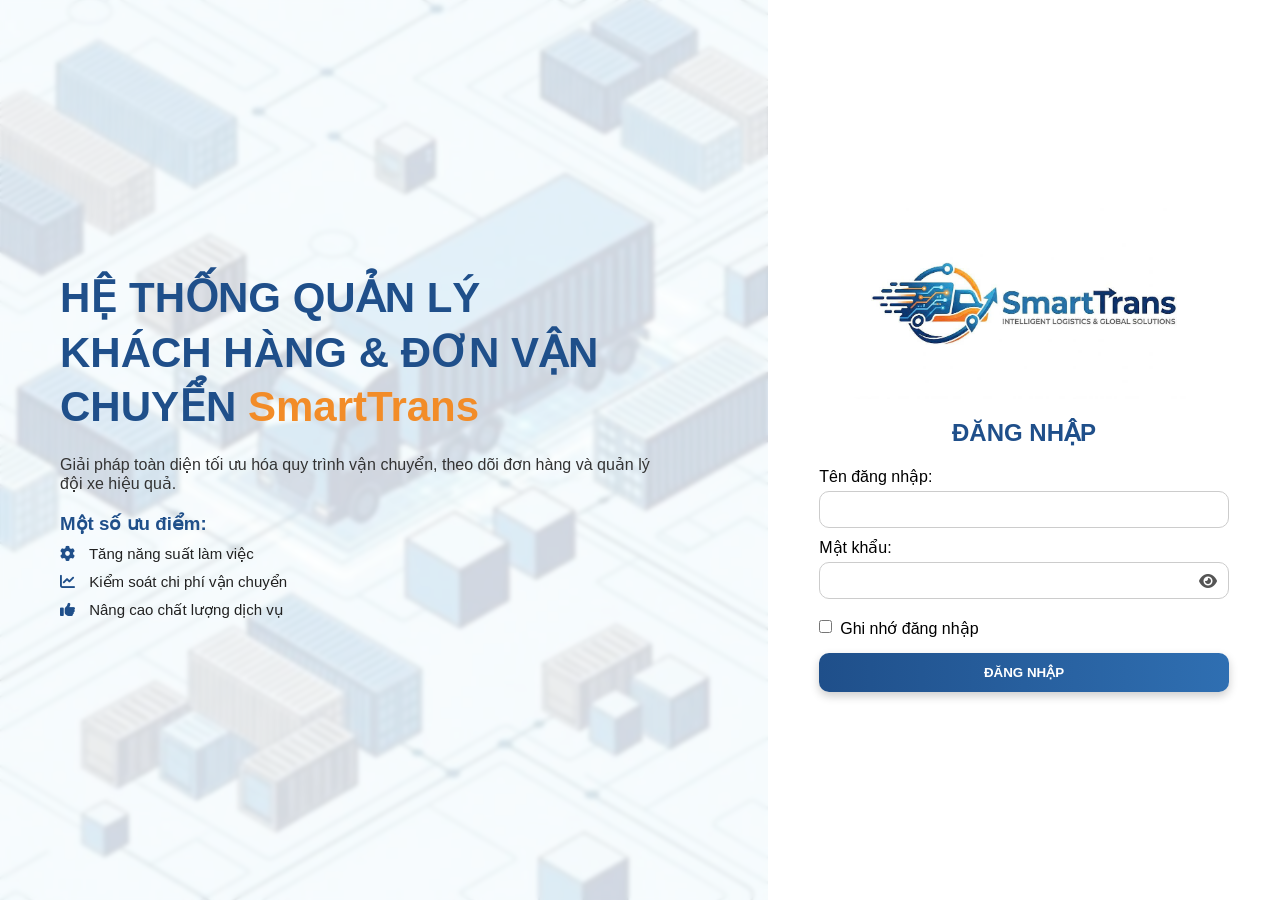
<file: trang/khach_hang.html>
<!DOCTYPE html>
<html lang="vi">
  <head>
    <meta charset="UTF-8" />
    <title>Khách hàng</title>

    <link rel="stylesheet" href="../css/base.css" />
    <link rel="stylesheet" href="../css/khach_hang.css" />

    <link
      rel="stylesheet"
      href="https://cdnjs.cloudflare.com/ajax/libs/font-awesome/6.5.0/css/all.min.css"
    />
  </head>

  <body>
    <!-- CHECK LOGIN -->
    <script>
      if (!localStorage.getItem("login") && !sessionStorage.getItem("login")) {
        window.location.href = "dang_nhap.html";
      }
    </script>

    <div class="container">
      <!-- SIDEBAR -->
      <aside class="sidebar">
        <div class="logo">
          <img src="../images/logo.jpg" />
        </div>

        <ul class="menu">
          <li>
            <a href="tong_quan.html">
              <i class="fa fa-home"></i>
              <span>Tổng quan</span>
            </a>
          </li>

          <li>
            <a href="don_hang.html">
              <i class="fa fa-box"></i>
              <span>Quản lý đơn hàng</span>
            </a>
          </li>

          <li class="active">
            <a href="khach_hang.html">
              <i class="fa fa-file"></i>
              <span>Quản lý khách hàng</span>
            </a>
          </li>

          <li>
            <a href="phuong_tien.html">
              <i class="fa fa-truck"></i>
              <span>Quản lý xe & tài xế</span>
            </a>
          </li>

          <li>
            <a href="bao_cao.html">
              <i class="fa fa-chart-line"></i>Báo cáo & Thống kê</a
            >
          </li>

          <li><i class="fa fa-cog"></i><span>Cài đặt</span></li>
        </ul>

        <button class="logout">Đăng xuất</button>
      </aside>

      <!-- MAIN -->
      <main class="main">
        <!-- HEADER -->
        <div class="header">
          <h2>QUẢN LÝ KHÁCH HÀNG</h2>

          <div class="header-right">
            <i class="fa fa-bell"></i>

            <div class="user">
              <i class="fa fa-user-circle"></i>
              <div class="user-info">
                <span>Trương Anh Tuấn</span>
                <small>Nhân viên điều phối</small>
              </div>
              <i class="fa fa-chevron-down"></i>
            </div>
          </div>
        </div>

        <!-- TOOLBAR -->
        <div class="toolbar">
          <h3>Danh sách khách hàng</h3>

          <div class="toolbar-right">
            <input type="text" placeholder="Tìm mã KH, tên hoặc SĐT..." />

            <button class="btn-add" onclick="openAddCustomer()">
              + Thêm khách hàng
            </button>
          </div>
        </div>

        <!-- TABLE -->
        <div class="table-box">
          <table>
            <thead>
              <tr>
                <th>Mã</th>
                <th>Tên</th>
                <th>SĐT</th>
                <th>Địa chỉ</th>
                <th>Hành động</th>
              </tr>
            </thead>

            <tbody></tbody>
          </table>
        </div>
      </main>
    </div>
    <!-- LOGOUT SCRIPT -->
    <script>
      document.querySelector(".logout").onclick = function () {
        localStorage.removeItem("login");
        window.location.href = "dang_nhap.html";
      };
    </script>
    <script>
      const searchInput = document.querySelector(".toolbar-right input");

      if (searchInput) {
        searchInput.addEventListener("keyup", function () {
          const keyword = this.value.toLowerCase();
          const rows = document.querySelectorAll("tbody tr");

          rows.forEach((row) => {
            const text = row.innerText.toLowerCase();
            row.style.display = text.includes(keyword) ? "" : "none";
          });
        });
      }
    </script>
    <div id="addCustomerModal" class="modal">
      <div class="modal-content">
        <div class="modal-header">
          <h3>Thêm khách hàng</h3>
          <span class="close-btn" onclick="closeAddCustomer()">×</span>
        </div>

        <div class="modal-body">
          <label>Mã KH (tự động)</label>

          <label>Tên</label>
          <input type="text" id="c_name" />

          <label>SĐT</label>
          <input type="text" id="c_phone" />

          <label>Địa chỉ</label>
          <input type="text" id="c_address" />

          <button class="save-btn" onclick="addCustomer()">Thêm</button>
        </div>
      </div>
    </div>
    <script>
      function openAddCustomer() {
        document.getElementById("addCustomerModal").style.display = "block";
      }

      function closeAddCustomer() {
        document.getElementById("addCustomerModal").style.display = "none";
      }

      function addCustomer() {
        let name = document.getElementById("c_name").value.trim();
        let phone = document.getElementById("c_phone").value.trim();
        let address = document.getElementById("c_address").value.trim();

        if (!name || !phone || !address) {
          alert("Nhập đầy đủ!");
          return;
        }

        // auto ID
        let customers = JSON.parse(localStorage.getItem("customers") || "[]");
        let id = "KH" + String(customers.length + 1).padStart(3, "0");

        let newCus = { id, name, phone, address };

        customers.push(newCus);
        localStorage.setItem("customers", JSON.stringify(customers));

        renderCustomers();

        closeAddCustomer();

        // clear input
        document.getElementById("c_name").value = "";
        document.getElementById("c_phone").value = "";
        document.getElementById("c_address").value = "";
      }

      function renderCustomers() {
        let customers = JSON.parse(localStorage.getItem("customers") || "[]");

        let tbody = document.querySelector("tbody");
        tbody.innerHTML = "";

        customers.forEach((c) => {
          let row = tbody.insertRow();

          row.innerHTML = `
            <td>${c.id}</td>
            <td>${c.name}</td>
            <td>${c.phone}</td>
            <td>${c.address}</td>
            <td>
              <button class="btn edit" onclick="openEditCustomer('${c.id}')">
                <i class="fa fa-pen"></i> Sửa
              </button>
              <button class="btn delete" onclick="deleteCustomer('${c.id}')">
                <i class="fa fa-trash"></i> Xóa
              </button>
            </td>
          `;
        });
      }

      window.onload = function () {
        let customers = JSON.parse(localStorage.getItem("customers") || "[]");

        // 🔥 nếu chưa có hoặc rỗng thì tạo mặc định
        if (customers.length === 0) {
          customers = [
            {
              id: "KH001",
              name: "Công ty TNHH A",
              phone: "0901234567",
              address: "TP.HCM",
            },
            {
              id: "KH002",
              name: "Nguyễn Văn B",
              phone: "0912345678",
              address: "Hà Nội",
            },
            {
              id: "KH003",
              name: "Trần Thị C",
              phone: "0987654321",
              address: "Đà Nẵng",
            },
            {
              id: "KH004",
              name: "Trần Văn D",
              phone: "0988123456",
              address: "Đà Nẵng",
            },
            {
              id: "KH005",
              name: "Lê Thị E",
              phone: "0977123456",
              address: "Hải Phòng",
            },
            {
              id: "KH006",
              name: "Phạm Văn F",
              phone: "0966123456",
              address: "Cần Thơ",
            },
            {
              id: "KH007",
              name: "Nguyễn Thị G",
              phone: "0977234567",
              address: "Hải Phòng",
            },
            {
              id: "KH008",
              name: "Trần Hoàng H",
              phone: "0988345678",
              address: "Đà Nẵng",
            },
            {
              id: "KH009",
              name: "Lê Văn I",
              phone: "0911456789",
              address: "Huế",
            },
            {
              id: "KH010",
              name: "Hoàng Thu K",
              phone: "0944567890",
              address: "Vũng Tàu",
            },
            {
              id: "KH011",
              name: "Đỗ Minh L",
              phone: "0933678901",
              address: "Nha Trang",
            },
            {
              id: "KH012",
              name: "Vũ Phương M",
              phone: "0900789012",
              address: "Đà Lạt",
            },
          ];

          localStorage.setItem("customers", JSON.stringify(customers));
        }

        // 🔥 chuẩn hóa dữ liệu
        customers = customers.map((c) => ({
          id: c.id,
          name: c.name,
          phone: c.phone || "",
          address: c.address || "",
        }));

        localStorage.setItem("customers", JSON.stringify(customers));

        renderCustomers();
      };

      function deleteCustomer(id) {
        if (!confirm("Bạn có chắc muốn xóa?")) return;

        let customers = JSON.parse(localStorage.getItem("customers") || "[]");

        customers = customers.filter((c) => c.id !== id);

        localStorage.setItem("customers", JSON.stringify(customers));

        renderCustomers();
      }
    </script>
    <div id="editCustomerModal" class="modal">
      <div class="modal-content">
        <div class="modal-header">
          <h3>Sửa khách hàng</h3>
          <span onclick="closeEditCustomer()">×</span>
        </div>

        <div class="modal-body">
          <input type="hidden" id="edit_id" />

          <label>Tên</label>
          <input type="text" id="edit_name" />

          <label>SĐT</label>
          <input type="text" id="edit_phone" />

          <label>Địa chỉ</label>
          <input type="text" id="edit_address" />

          <button onclick="saveCustomer()">Lưu</button>
        </div>
      </div>
    </div>
    <script>
      function openEditCustomer(id) {
        let customers = JSON.parse(localStorage.getItem("customers") || "[]");

        let c = customers.find((x) => x.id === id);

        document.getElementById("edit_id").value = c.id;
        document.getElementById("edit_name").value = c.name;
        document.getElementById("edit_phone").value = c.phone;
        document.getElementById("edit_address").value = c.address;

        document.getElementById("editCustomerModal").style.display = "block";
      }

      function saveCustomer() {
        let id = document.getElementById("edit_id").value;
        let name = document.getElementById("edit_name").value;
        let phone = document.getElementById("edit_phone").value;
        let address = document.getElementById("edit_address").value;

        let customers = JSON.parse(localStorage.getItem("customers") || "[]");

        customers = customers.map((c) => {
          if (c.id === id) {
            c.name = name;
            c.phone = phone;
            c.address = address;
          }
          return c;
        });

        localStorage.setItem("customers", JSON.stringify(customers));

        renderCustomers();
        closeEditCustomer();
      }

      function closeEditCustomer() {
        document.getElementById("editCustomerModal").style.display = "none";
      }
    </script>
  </body>
</html>
</file>
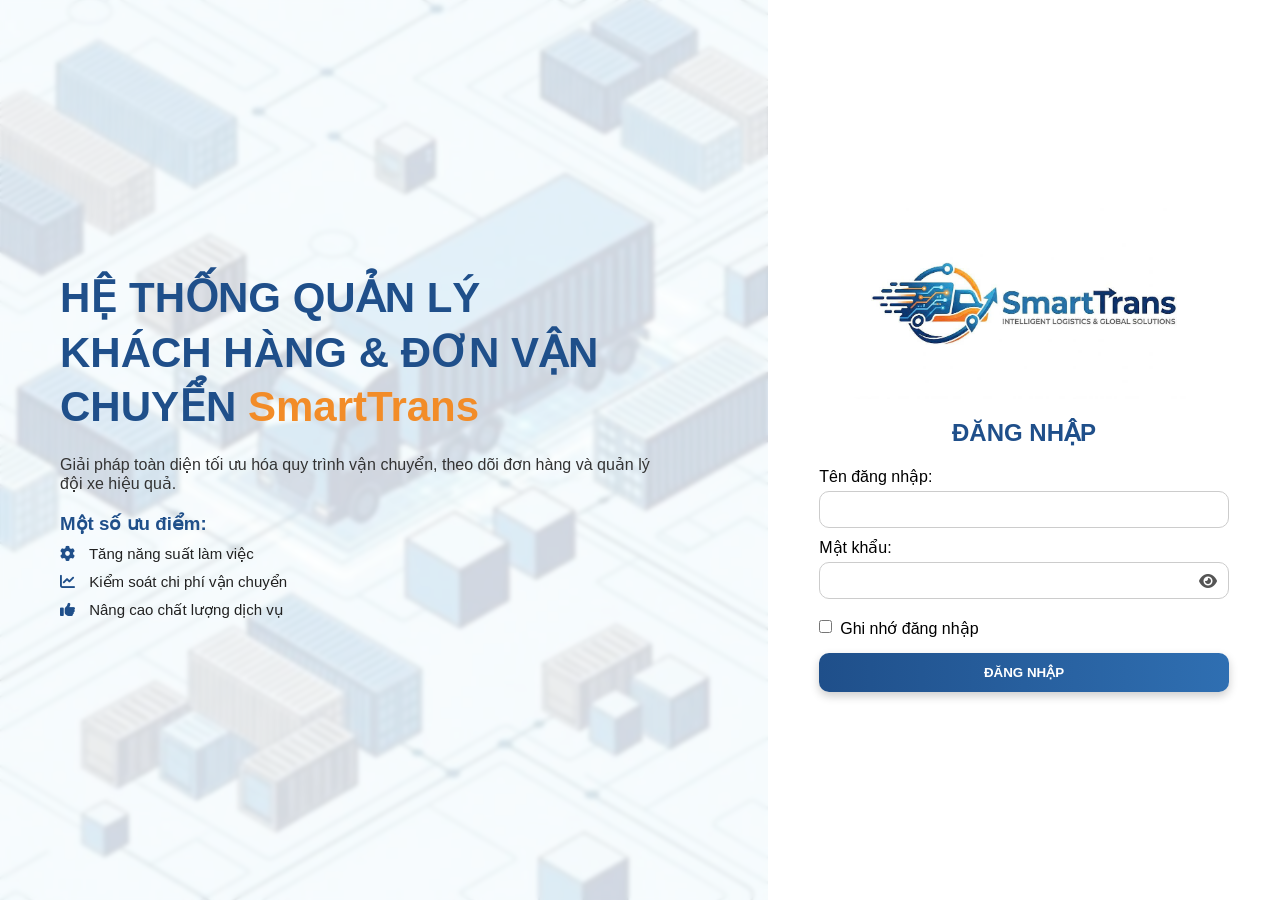
<file: trang/phuong_tien.html>
<!DOCTYPE html>
<html lang="vi">
  <head>
    <meta charset="UTF-8" />
    <title>Quản lý phương tiện</title>

    <link rel="stylesheet" href="../css/base.css" />
    <link rel="stylesheet" href="../css/phuong_tien.css" />

    <link
      rel="stylesheet"
      href="https://cdnjs.cloudflare.com/ajax/libs/font-awesome/6.5.0/css/all.min.css"
    />
  </head>

  <body>
    <!-- CHECK LOGIN -->
    <script>
      if (!localStorage.getItem("login") && !sessionStorage.getItem("login")) {
        window.location.href = "dang_nhap.html";
      }
    </script>

    <div class="container">
      <!-- SIDEBAR -->
      <aside class="sidebar">
        <div class="logo">
          <img src="../images/logo.jpg" />
        </div>

        <ul class="menu">
          <li>
            <a href="tong_quan.html"><i class="fa fa-home"></i> Tổng quan</a>
          </li>
          <li>
            <a href="don_hang.html"
              ><i class="fa fa-box"></i> Quản lý đơn hàng</a
            >
          </li>
          <li>
            <a href="khach_hang.html"
              ><i class="fa fa-users"></i> Quản lý khách hàng</a
            >
          </li>

          <li class="active">
            <a href="phuong_tien.html">
              <i class="fa fa-truck"></i> Quản lý xe & tài xế
            </a>
          </li>

          <li>
            <a href="bao_cao.html">
              <i class="fa fa-chart-line"></i>Báo cáo & Thống kê</a
            >
          </li>

          <li><i class="fa fa-cog"></i><span>Cài đặt</span></li>
        </ul>

        <button class="logout">Đăng xuất</button>
      </aside>

      <!-- MAIN -->
      <main class="main">
        <!-- HEADER -->
        <div class="header">
          <h2>QUẢN LÝ XE & TÀI XẾ</h2>

          <div class="header-right">
            <i class="fa fa-bell"></i>

            <div class="user">
              <i class="fa fa-user-circle"></i>
              <div class="user-info">
                <span>Trương Anh Tuấn</span>
                <small>Nhân viên điều phối</small>
              </div>
              <i class="fa fa-chevron-down"></i>
            </div>
          </div>
        </div>

        <!-- TOP BAR -->

        <div class="top-bar">
          <div class="tabs">
            <span class="tab active" onclick="showTab('xe')">Xe</span>
            <span class="tab" onclick="showTab('taixe')">Tài xế</span>
          </div>

          <div class="toolbar-right">
            <input
              id="searchInput"
              type="text"
              placeholder="Tìm mã xe, biển số..."
            />
            <button id="addBtn" class="btn-add">
              <i class="fa fa-plus"></i> Thêm Phương tiện
            </button>
          </div>
        </div>

        <!-- TAB XE -->
        <div id="xe" class="tab-content active">
          <h3>Danh sách xe</h3>
          <!-- 🔥 thêm -->
          <div class="table-box">
            <table>
              <tr>
                <th>Mã</th>
                <th>Biển số</th>
                <th>Loại xe</th>
                <th>Tải trọng</th>
                <th>Hành động</th>
              </tr>

              <tr>
                <td>X01</td>
                <td>51A-123</td>
                <td>Tải nhỏ</td>
                <td>2T</td>
                <td>
                  <button class="btn edit">
                    <i class="fa fa-pen"></i> Sửa
                  </button>
                  <button class="btn delete">
                    <i class="fa fa-trash"></i> Xóa
                  </button>
                </td>
              </tr>

              <tr>
                <td>X02</td>
                <td>29C-456.78</td>
                <td>Tải nhỏ</td>
                <td>1.5T</td>
                <td>
                  <button class="btn edit">
                    <i class="fa fa-pen"></i> Sửa
                  </button>
                  <button class="btn delete">
                    <i class="fa fa-trash"></i> Xóa
                  </button>
                </td>
              </tr>
              <tr>
                <td>X03</td>
                <td>43H-987.65</td>
                <td>Tải trung</td>
                <td>5T</td>
                <td>
                  <button class="btn edit">
                    <i class="fa fa-pen"></i> Sửa
                  </button>
                  <button class="btn delete">
                    <i class="fa fa-trash"></i> Xóa
                  </button>
                </td>
              </tr>
              <tr>
                <td>X04</td>
                <td>60C-112.23</td>
                <td>Tải trung</td>
                <td>8T</td>
                <td>
                  <button class="btn edit">
                    <i class="fa fa-pen"></i> Sửa
                  </button>
                  <button class="btn delete">
                    <i class="fa fa-trash"></i> Xóa
                  </button>
                </td>
              </tr>
              <tr>
                <td>X05</td>
                <td>72A-334.45</td>
                <td>Tải nặng</td>
                <td>15T</td>
                <td>
                  <button class="btn edit">
                    <i class="fa fa-pen"></i> Sửa
                  </button>
                  <button class="btn delete">
                    <i class="fa fa-trash"></i> Xóa
                  </button>
                </td>
              </tr>
              <tr>
                <td>X06</td>
                <td>15C-556.67</td>
                <td>Đầu kéo</td>
                <td>30T</td>
                <td>
                  <button class="btn edit">
                    <i class="fa fa-pen"></i> Sửa
                  </button>
                  <button class="btn delete">
                    <i class="fa fa-trash"></i> Xóa
                  </button>
                </td>
              </tr>
              <tr>
                <td>X07</td>
                <td>30F-778.89</td>
                <td>Tải nhỏ</td>
                <td>2.5T</td>
                <td>
                  <button class="btn edit">
                    <i class="fa fa-pen"></i> Sửa
                  </button>
                  <button class="btn delete">
                    <i class="fa fa-trash"></i> Xóa
                  </button>
                </td>
              </tr>
              <tr>
                <td>X08</td>
                <td>51D-990.12</td>
                <td>Tải nặng</td>
                <td>12T</td>
                <td>
                  <button class="btn edit">
                    <i class="fa fa-pen"></i> Sửa
                  </button>
                  <button class="btn delete">
                    <i class="fa fa-trash"></i> Xóa
                  </button>
                </td>
              </tr>
              <tr>
                <td>X09</td>
                <td>36C-223.34</td>
                <td>Tải trung</td>
                <td>7T</td>
                <td>
                  <button class="btn edit">
                    <i class="fa fa-pen"></i> Sửa
                  </button>
                  <button class="btn delete">
                    <i class="fa fa-trash"></i> Xóa
                  </button>
                </td>
              </tr>
              <tr>
                <td>X10</td>
                <td>98C-445.56</td>
                <td>Đầu kéo</td>
                <td>35T</td>
                <td>
                  <button class="btn edit">
                    <i class="fa fa-pen"></i> Sửa
                  </button>
                  <button class="btn delete">
                    <i class="fa fa-trash"></i> Xóa
                  </button>
                </td>
              </tr>
            </table>
          </div>
        </div>

        <!-- TAB TÀI XẾ -->
        <div id="taixe" class="tab-content">
          <h3>Danh sách tài xế</h3>
          <!-- 🔥 thêm -->
          <div class="table-box">
            <table>
              <tr>
                <th>Mã</th>
                <th>Tên</th>
                <th>SĐT</th>
                <th>Khu vực</th>
                <th>Bằng lái</th>
                <th>Hành động</th>
              </tr>

              <tr>
                <td>TX01</td>
                <td>Trần Văn Nam</td>
                <td>0912345678</td>
                <td>Quận 1 - TP.HCM</td>
                <td>B2</td>
                <td>
                  <button class="btn edit">
                    <i class="fa fa-pen"></i> Sửa
                  </button>
                  <button class="btn delete">
                    <i class="fa fa-trash"></i> Xóa
                  </button>
                </td>
              </tr>

              <tr>
                <td>TX02</td>
                <td>Nguyễn Hoàng Long</td>
                <td>0922334455</td>
                <td>Quận 7 - TP.HCM</td>
                <td>C</td>
                <td>
                  <button class="btn edit">
                    <i class="fa fa-pen"></i> Sửa
                  </button>
                  <button class="btn delete">
                    <i class="fa fa-trash"></i> Xóa
                  </button>
                </td>
              </tr>
              <tr>
                <td>TX03</td>
                <td>Phạm Minh Đức</td>
                <td>0933445566</td>
                <td>Quận 3 - TP.HCM</td>
                <td>D</td>

                <td>
                  <button class="btn edit">
                    <i class="fa fa-pen"></i> Sửa
                  </button>
                  <button class="btn delete">
                    <i class="fa fa-trash"></i> Xóa
                  </button>
                </td>
              </tr>
              <tr>
                <td>TX04</td>
                <td>Lê Thanh Tùng</td>
                <td>0944556677</td>
                <td>Quận 5 - TP.HCM</td>
                <td>B2</td>

                <td>
                  <button class="btn edit">
                    <i class="fa fa-pen"></i> Sửa
                  </button>
                  <button class="btn delete">
                    <i class="fa fa-trash"></i> Xóa
                  </button>
                </td>
              </tr>
              <tr>
                <td>TX05</td>
                <td>Vũ Hải Đăng</td>
                <td>0955667788</td>
                <td>Quận Bình Thạnh - TP.HCM</td>
                <td>E</td>

                <td>
                  <button class="btn edit">
                    <i class="fa fa-pen"></i> Sửa
                  </button>
                  <button class="btn delete">
                    <i class="fa fa-trash"></i> Xóa
                  </button>
                </td>
              </tr>
              <tr>
                <td>TX06</td>
                <td>Đặng Quốc Bảo</td>
                <td>0966778899</td>
                <td>Cầu Giấy - Hà Nội</td>
                <td>C</td>
                <td>
                  <button class="btn edit">
                    <i class="fa fa-pen"></i> Sửa
                  </button>
                  <button class="btn delete">
                    <i class="fa fa-trash"></i> Xóa
                  </button>
                </td>
              </tr>
              <tr>
                <td>TX07</td>
                <td>Bùi Anh Tuấn</td>
                <td>0977889900</td>
                <td>Hai Bà Trưng - Hà Nội</td>
                <td>B2</td>
                <td>
                  <button class="btn edit">
                    <i class="fa fa-pen"></i> Sửa
                  </button>
                  <button class="btn delete">
                    <i class="fa fa-trash"></i> Xóa
                  </button>
                </td>
              </tr>
              <tr>
                <td>TX08</td>
                <td>Trương Công Vinh</td>
                <td>0988990011</td>
                <td>Hải Châu - Đà Nẵng</td>
                <td>D</td>
                <td>
                  <button class="btn edit">
                    <i class="fa fa-pen"></i> Sửa
                  </button>
                  <button class="btn delete">
                    <i class="fa fa-trash"></i> Xóa
                  </button>
                </td>
              </tr>
              <tr>
                <td>TX09</td>
                <td>Hồ Sỹ Hùng</td>
                <td>0911223344</td>
                <td>Thanh Khê - Đà Nẵng</td>
                <td>C</td>
                <td>
                  <button class="btn edit">
                    <i class="fa fa-pen"></i> Sửa
                  </button>
                  <button class="btn delete">
                    <i class="fa fa-trash"></i> Xóa
                  </button>
                </td>
              </tr>

              <tr>
                <td>TX10</td>
                <td>Đỗ Tiến Đạt</td>
                <td>0900112233</td>
                <td>Ninh Kiều - Cần Thơ</td>
                <td>B2</td>
                <td>
                  <button class="btn edit">
                    <i class="fa fa-pen"></i> Sửa
                  </button>
                  <button class="btn delete">
                    <i class="fa fa-trash"></i> Xóa
                  </button>
                </td>
              </tr>

              <tr>
                <td>TX11</td>
                <td>Ngô Quang Khải</td>
                <td>0933557799</td>
                <td>Hải An - Hải Phòng</td>
                <td>E</td>
                <td>
                  <button class="btn edit">
                    <i class="fa fa-pen"></i> Sửa
                  </button>
                  <button class="btn delete">
                    <i class="fa fa-trash"></i> Xóa
                  </button>
                </td>
              </tr>

              <tr>
                <td>TX12</td>
                <td>Lý Văn Thắng</td>
                <td>0922446688</td>
                <td>Thuận An - Bình Dương</td>
                <td>C</td>
                <td>
                  <button class="btn edit">
                    <i class="fa fa-pen"></i> Sửa
                  </button>
                  <button class="btn delete">
                    <i class="fa fa-trash"></i> Xóa
                  </button>
                </td>
              </tr>

              <tr>
                <td>TX13</td>
                <td>Trần Đình Trọng</td>
                <td>0944668800</td>
                <td>Biên Hòa - Đồng Nai</td>
                <td>B2</td>
                <td>
                  <button class="btn edit">
                    <i class="fa fa-pen"></i> Sửa
                  </button>
                  <button class="btn delete">
                    <i class="fa fa-trash"></i> Xóa
                  </button>
                </td>
              </tr>
              <tr>
                <td>TX14</td>
                <td>Phan Thanh Bình</td>
                <td>0955779911</td>
                <td>Vũng Tàu - Bà Rịa</td>
                <td>D</td>

                <td>
                  <button class="btn edit">
                    <i class="fa fa-pen"></i> Sửa
                  </button>
                  <button class="btn delete">
                    <i class="fa fa-trash"></i> Xóa
                  </button>
                </td>
              </tr>
              <tr>
                <td>TX15</td>
                <td>Dương Văn Thái</td>
                <td>0966880022</td>
                <td>Nha Trang - Khánh Hòa</td>
                <td>B2</td>

                <td>
                  <button class="btn edit">
                    <i class="fa fa-pen"></i> Sửa
                  </button>
                  <button class="btn delete">
                    <i class="fa fa-trash"></i> Xóa
                  </button>
                </td>
              </tr>
            </table>
          </div>
        </div>
      </main>
    </div>

    <!-- LOGOUT -->
    <script>
      document.querySelector(".logout").onclick = function () {
        localStorage.removeItem("login");
        window.location.href = "dang_nhap.html";
      };
    </script>

    <!-- TAB SCRIPT -->
    <script>
      function showTab(tab) {
        document.querySelectorAll(".tab-content").forEach((el) => {
          el.classList.remove("active");
        });

        document.querySelectorAll(".tab").forEach((el) => {
          el.classList.remove("active");
        });

        document.getElementById(tab).classList.add("active");
        event.target.classList.add("active");

        // đổi nội dung toolbar
        const input = document.getElementById("searchInput");
        const btn = document.getElementById("addBtn");

        if (tab === "xe") {
          input.placeholder = "Tìm mã xe, biển số...";
          btn.innerHTML = '<i class="fa fa-plus"></i> Thêm Phương tiện';
        } else {
          input.placeholder = "Tìm mã tài xế...";
          btn.innerHTML = '<i class="fa fa-plus"></i> Thêm Tài xế';
        }
      }
    </script>
    <script>
      const searchInput = document.getElementById("searchInput");

      if (searchInput) {
        searchInput.addEventListener("keyup", function () {
          const keyword = this.value.toLowerCase();

          const activeTab = document.querySelector(".tab-content.active");
          const rows = activeTab.querySelectorAll("table tr");

          rows.forEach((row, index) => {
            if (index === 0) return;

            const text = row.innerText.toLowerCase();
            row.style.display = text.includes(keyword) ? "" : "none";
          });
        });
      }
    </script>
    <div id="modal" class="modal">
      <div class="modal-content">
        <span class="close" onclick="closeModal()">×</span>

        <h3 id="modalTitle">Thêm phương tiện</h3>

        <label>Mã (tự động)</label>
        <input id="f_id" disabled />

        <label>Biển số</label>
        <input id="f1" />

        <label>Loại xe</label>
        <input id="f2" />

        <label>Tải trọng</label>
        <input id="f3" />

        <button onclick="saveItem()">Lưu</button>
      </div>
    </div>
    <script>
      const modal = document.getElementById("modal");

      document.getElementById("addBtn").onclick = function () {
        const active = document.querySelector(".tab.active").innerText;

        if (active === "Xe") {
          document.getElementById("modal").style.display = "block";
          document.getElementById("modalTitle").innerText = "Thêm phương tiện";
        } else {
          openDriverModal();
        }
      };

      function closeModal() {
        modal.style.display = "none";
      }

      function saveItem() {
        let f1 = document.getElementById("f1").value;
        let f2 = document.getElementById("f2").value;
        let f3 = document.getElementById("f3").value;

        let table = document.querySelector("#xe table");

        if (window.editRow) {
          let cols = window.editRow.querySelectorAll("td");

          cols[1].innerText = f1;
          cols[2].innerText = f2;
          cols[3].innerText = f3;

          window.editRow = null;
        } else {
          let id = "X" + String(table.rows.length).padStart(2, "0");

          let row = table.insertRow(-1);

          row.innerHTML = `
      <td>${id}</td>
      <td>${f1}</td>
      <td>${f2}</td>
      <td>${f3}</td>
      <td>
        <button class="btn edit"><i class="fa fa-pen"></i> Sửa</button>
        <button class="btn delete"><i class="fa fa-trash"></i> Xóa</button>
      </td>
    `;
        }

        closeModal();
        setTimeout(() => {
          attachVehicleEvents();
        }, 0);
      }
      function closeDriverModal() {
        document.getElementById("driverModal").style.display = "none";

        document.getElementById("d_name").value = "";
        document.getElementById("d_phone").value = "";
        document.getElementById("d_license").value = "";
        document.getElementById("d_area").value = "";
      }

      document.querySelectorAll("#xe .edit").forEach((btn) => {
        btn.onclick = function () {
          let row = this.closest("tr");
          let cols = row.querySelectorAll("td");

          document.getElementById("modal").style.display = "block";
          document.getElementById("modalTitle").innerText = "Sửa phương tiện";
          document.getElementById("f_id").value = cols[0].innerText;
          document.getElementById("f1").value = cols[1].innerText;
          document.getElementById("f2").value = cols[2].innerText;
          document.getElementById("f3").value = cols[3].innerText;

          window.editRow = row;
        };
      });

      document.querySelectorAll("#taixe .edit").forEach((btn) => {
        btn.onclick = function () {
          let row = this.closest("tr");
          let cols = row.querySelectorAll("td");

          document.getElementById("driverModal").style.display = "block";
          document.getElementById("driverModalTitle").innerText = "Sửa tài xế";

          document.getElementById("d_id").value = cols[0].innerText;
          document.getElementById("d_name").value = cols[1].innerText;
          document.getElementById("d_phone").value = cols[2].innerText;
          document.getElementById("d_license").value = cols[4].innerText;
          document.getElementById("d_area").value = cols[3].innerText;

          window.editDriverRow = row;
        };
      });
      function openDriverModal() {
        document.getElementById("driverModal").style.display = "block";
        document.getElementById("driverModalTitle").innerText = "Thêm tài xế";

        document.getElementById("d_id").value = "";
        document.getElementById("d_name").value = "";
        document.getElementById("d_phone").value = "";
        document.getElementById("d_license").value = "";
        document.getElementById("d_area").value = "";

        window.editDriverRow = null;
      }

      function saveDriver() {
        let name = document.getElementById("d_name").value;
        let phone = document.getElementById("d_phone").value;
        let license = document.getElementById("d_license").value;

        let table = document.querySelector("#taixe table");
        let area = document.getElementById("d_area").value;

        // SỬA
        if (window.editDriverRow) {
          let cols = window.editDriverRow.querySelectorAll("td");

          cols[1].innerText = name;
          cols[2].innerText = phone;
          cols[3].innerText = area;
          cols[4].innerText = license;

          let drivers = JSON.parse(localStorage.getItem("drivers") || "[]");
          let d = drivers.find((x) => x.id === cols[0].innerText);

          if (d) {
            d.name = name;
            d.phone = phone;
            d.area = area;
            d.license = license;
          }

          localStorage.setItem("drivers", JSON.stringify(drivers));

          window.editDriverRow = null;
        }
        // THÊM
        else {
          let drivers = JSON.parse(localStorage.getItem("drivers") || "[]");
          let max = drivers.length
            ? Math.max(...drivers.map((d) => +d.id.replace("TX", "")))
            : 0;
          let newId = "TX" + String(max + 1).padStart(2, "0");

          drivers.push({
            id: newId,
            name,
            phone,
            area,
            license,
            status: "available",
          });

          localStorage.setItem("drivers", JSON.stringify(drivers));

          let row = table.insertRow(-1);

          row.innerHTML = `
      <td>${newId}</td>
      <td>${name}</td>
      <td>${phone}</td>
        <td>${area}</td> 
      <td>${license}</td>
      <td>
        <button class="btn edit"><i class="fa fa-pen"></i> Sửa</button>
        <button class="btn delete"><i class="fa fa-trash"></i> Xóa</button>
      </td>
    `;
        }

        closeDriverModal();

        setTimeout(() => {
          attachDriverEvents();
        }, 0);
      }

      function parseLocation(text) {
        if (!text.includes("-")) {
          return { district: "", city: text.trim() };
        }

        let parts = text.split("-");
        return {
          district: parts[0].trim(),
          city: parts[1].trim(),
        };
      }

      function autoAssignDriver(from) {
        let drivers = JSON.parse(localStorage.getItem("drivers") || "[]");
        let orders = JSON.parse(localStorage.getItem("orders") || "[]");

        if (drivers.length === 0) return null;

        let location = parseLocation(from);

        let available = drivers.filter((d) => d.status === "available");

        let sameCity = available.filter(
          (d) => parseLocation(d.area).city === location.city
        );
        let sameDistrict = sameCity.filter(
          (d) => parseLocation(d.area).district === location.district
        );

        let pool = [];

        if (sameDistrict.length > 0) {
          pool = sameDistrict;
        } else if (sameCity.length > 0) {
          pool = sameCity;
        } else {
          pool = available;
        }

        return pool[0]?.id || null;
      }

      function attachDriverEvents() {
        document.querySelectorAll("#taixe .edit").forEach((btn) => {
          btn.onclick = function () {
            let row = this.closest("tr");
            let cols = row.querySelectorAll("td");

            document.getElementById("driverModal").style.display = "block";
            document.getElementById("driverModalTitle").innerText =
              "Sửa tài xế";
            document.getElementById("d_id").value = cols[0].innerText;
            document.getElementById("d_name").value = cols[1].innerText;
            document.getElementById("d_phone").value = cols[2].innerText;
            document.getElementById("d_area").value = cols[3].innerText;
            document.getElementById("d_license").value = cols[4].innerText;

            window.editDriverRow = row;
          };
        });

        document.querySelectorAll("#taixe .delete").forEach((btn) => {
          btn.onclick = function () {
            if (confirm("Xóa tài xế?")) {
              let row = this.closest("tr");
              let id = row.querySelector("td").innerText;

              let drivers = JSON.parse(localStorage.getItem("drivers") || "[]");
              drivers = drivers.filter((d) => d.id !== id);

              localStorage.setItem("drivers", JSON.stringify(drivers));

              row.remove();
            }
          };
        });
      }

      attachDriverEvents();
    </script>
    <div id="driverModal" class="modal">
      <div class="modal-content">
        <span class="close" onclick="closeDriverModal()">×</span>

        <h3 id="driverModalTitle">Thêm tài xế</h3>

        <label>Mã (tự động)</label>
        <input id="d_id" disabled />

        <label>Tên tài xế</label>
        <input id="d_name" />

        <label>SĐT</label>
        <input id="d_phone" />

        <label>Bằng lái</label>
        <input id="d_license" />
        <label>Khu vực</label>
        <input id="d_area" />
        <button onclick="saveDriver()">Lưu</button>
      </div>
    </div>
    <script>
      function attachVehicleEvents() {
        document.querySelectorAll("#xe .edit").forEach((btn) => {
          btn.onclick = function () {
            let row = this.closest("tr");
            let cols = row.querySelectorAll("td");

            document.getElementById("modal").style.display = "block";
            document.getElementById("modalTitle").innerText = "Sửa phương tiện";

            document.getElementById("f_id").value = cols[0].innerText;
            document.getElementById("f1").value = cols[1].innerText;
            document.getElementById("f2").value = cols[2].innerText;
            document.getElementById("f3").value = cols[3].innerText;

            window.editRow = row;
          };
        });

        document.querySelectorAll("#xe .delete").forEach((btn) => {
          btn.onclick = function () {
            if (confirm("Xóa xe?")) {
              this.closest("tr").remove();
            }
          };
        });
      }
      attachVehicleEvents();

      if (!localStorage.getItem("drivers")) {
        localStorage.setItem(
          "drivers",
          JSON.stringify([
            {
              id: "TX01",
              name: "Trần Văn Nam",
              phone: "0912345678",
              area: "Quận 1 - TP.HCM",
              license: "B2",
              status: "available",
            },
            {
              id: "TX02",
              name: "Nguyễn Hoàng Long",
              phone: "0922334455",
              area: "Quận 7 - TP.HCM",
              license: "C",
              status: "available",
            },
            {
              id: "TX03",
              name: "Phạm Minh Đức",
              phone: "0933445566",
              area: "Quận 3 - TP.HCM",
              license: "D",
              status: "available",
            },
            {
              id: "TX04",
              name: "Lê Thanh Tùng",
              phone: "0944556677",
              area: "Quận 5 - TP.HCM",
              license: "B2",
              status: "available",
            },
            {
              id: "TX05",
              name: "Vũ Hải Đăng",
              phone: "0955667788",
              area: "Quận Bình Thạnh - TP.HCM",
              license: "E",
              status: "available",
            },

            {
              id: "TX06",
              name: "Đặng Quốc Bảo",
              phone: "0966778899",
              area: "Cầu Giấy - Hà Nội",
              license: "C",
              status: "available",
            },
            {
              id: "TX07",
              name: "Bùi Anh Tuấn",
              phone: "0977889900",
              area: "Hai Bà Trưng - Hà Nội",
              license: "B2",
              status: "available",
            },

            {
              id: "TX08",
              name: "Trương Công Vinh",
              phone: "0988990011",
              area: "Hải Châu - Đà Nẵng",
              license: "D",
              status: "available",
            },
            {
              id: "TX09",
              name: "Hồ Sỹ Hùng",
              phone: "0911223344",
              area: "Thanh Khê - Đà Nẵng",
              license: "C",
              status: "available",
            },

            {
              id: "TX10",
              name: "Đỗ Tiến Đạt",
              phone: "0900112233",
              area: "Ninh Kiều - Cần Thơ",
              license: "B2",
              status: "available",
            },

            {
              id: "TX11",
              name: "Ngô Quang Khải",
              phone: "0933557799",
              area: "Hải An - Hải Phòng",
              license: "E",
              status: "available",
            },

            {
              id: "TX12",
              name: "Lý Văn Thắng",
              phone: "0922446688",
              area: "Thuận An - Bình Dương",
              license: "C",
              status: "available",
            },

            {
              id: "TX13",
              name: "Trần Đình Trọng",
              phone: "0944668800",
              area: "Biên Hòa - Đồng Nai",
              license: "B2",
              status: "available",
            },

            {
              id: "TX14",
              name: "Phan Thanh Bình",
              phone: "0955779911",
              area: "Vũng Tàu - Bà Rịa",
              license: "D",
              status: "available",
            },

            {
              id: "TX15",
              name: "Dương Văn Thái",
              phone: "0966880022",
              area: "Nha Trang - Khánh Hòa",
              license: "B2",
              status: "available",
            },
          ])
        );
      }
    </script>
  </body>
</html>
</file>
<file: mobile/chi_tiet.css>
body {
  font-family: "Segoe UI", sans-serif;
  background: #f5f6fa;
  margin: 0;
}

/* HEADER */
.header {
  position: fixed;
  top: 0;
  width: 100%;
  background: white;
  padding: 15px;
  display: flex;
  align-items: center;
  gap: 10px;
  font-weight: bold;
  z-index: 1000;
}

.container {
  padding: 70px 15px 20px;
}

/* CARD */
.card {
  background: white;
  padding: 15px;
  border-radius: 12px;
  margin-bottom: 12px;
  box-shadow: 0 3px 10px rgba(0, 0, 0, 0.05);
}

.arrow {
  text-align: center;
  color: #999;
}

/* STATUS */
.status.pending {
  color: orange;
}

.status.received {
  color: #3498db;
}

.status.shipping {
  color: #1f4f8a;
}

.status.done {
  color: green;
}

.status.cancel {
  color: red;
}

/* BUTTON */
.btn-main {
  width: 100%;
  padding: 12px;
  border: none;
  border-radius: 10px;
  background: #1f4f8a;
  color: white;
  font-weight: bold;
  font-size: 16px;
}

/* modal nền */
.modal {
  display: none;
  position: fixed;
  top: 0;
  left: 0;
  width: 100%;
  height: 100%;
  background: rgba(0, 0, 0, 0.4);
  z-index: 2000;
}

/* khung */
.modal-content {
  position: relative;
  background: white;
  width: 85%;
  max-width: 350px;
  margin: 120px auto;
  padding: 25px;
  border-radius: 18px;
  box-shadow: 0 8px 25px rgba(0, 0, 0, 0.2);
}

.modal-header {
  position: relative;
  margin-bottom: 20px;
}

.modal-header h3 {
  margin: 0;
  font-size: 30px;
}

.close-btn {
  position: absolute;
  top: -5px;
  right: 0;
  font-size: 28px;
  font-weight: bold;
  color: #ff4d4f;
  cursor: pointer;
}

.close-btn:hover {
  background: #ffe5e5;
}

.option.active {
  background: #28a745;
  border: 2px solid #28a745;
  color: white !important;
  font-weight: bold;
  opacity: 1;
}

#confirmBtn {
  width: 100%;
  padding: 12px;
  background: #1f4f8a;
  color: white;
  border: none;
  border-radius: 10px;
  font-weight: bold;
}

#confirmBtn:disabled {
  background: gray;
}

/* option */
.option {
  padding: 14px;
  margin: 12px 0;
  border: 2px solid #ddd;
  border-radius: 12px;
  cursor: pointer;
  text-align: center;
  font-weight: 600;
  background: white;
  color: black;
  transition: 0.3s;
}

.option:hover:not(.active) {
  background: #f5f5f5;
  transform: scale(1.02);
}
</file>
<file: mobile/dsdon_tx.css>
body {
  font-family: "Segoe UI", sans-serif;
  background: #f5f6fa;
  margin: 0;
}

/* HEADER */
.mobile-header {
  display: flex;
  justify-content: space-between;
  align-items: center;
  padding: 15px;
  background: white;
  font-weight: bold;
}

.mobile-header {
  position: fixed;
  top: 0;
  left: 0;
  right: 0;
  height: 60px;
  background: white;
  z-index: 1000;
}

.bottom-nav {
  height: 30px;
  z-index: 1000;
}
.order-list {
  margin-top: 120px;
  margin-bottom: 70px;
}
.mobile-header {
  box-shadow: 0 2px 6px rgba(0, 0, 0, 0.05);
}

.search-box {
  box-shadow: 0 2px 4px rgba(0, 0, 0, 0.03);
}
.logo {
  display: flex;
  align-items: center;
  gap: 8px;
  color: #1f4f8a;
  font-size: 18px;
}
.logo img {
  width: 120px;
  height: auto;
}
/* SEARCH */
.search-box {
  padding: 10px;
}
.search-box {
  position: fixed;
  top: 80px;
  left: 0;
  right: 0;
  background: #f5f6fa;
  z-index: 999;
}
.search-box input {
  width: 100%;
  padding: 10px;
  border-radius: 10px;
  border: 1px solid #ccc;
}

/* LIST */
.order-list {
  padding: 10px;
  margin-bottom: 60px;
}

.order-list {
  display: flex;
  flex-direction: column;
  gap: 10px;
}
/* CARD */
.order-card {
  background: white;
  padding: 15px;
  border-radius: 12px;
  margin-bottom: 12px;
  box-shadow: 0 3px 10px rgba(0, 0, 0, 0.05);
}

.order-title {
  display: flex;
  align-items: center;
  gap: 8px;
  font-weight: bold;
  margin-bottom: 5px;
}

/* STATUS */
.status {
  margin: 8px 0;
  font-size: 14px;
}

.status.shipping {
  color: #1f4f8a;
}

.status.done {
  color: #28a745;
}

.status.pending {
  color: #f39c12;
}

.status.cancel {
  color: red;
  font-weight: bold;
}

/* BUTTON */
.btn {
  border: none;
  padding: 8px 12px;
  border-radius: 8px;
  color: white;
  cursor: pointer;
}

.btn.yellow {
  background: #f59e0b;
  color: white;
}

.btn.green {
  background: #22c55e;
  color: white;
}

.btn.gray {
  background: #9ca3af;
  color: white;
}

/* BOTTOM NAV */
.bottom-nav {
  position: fixed;
  bottom: 0;
  width: 100%;
  background: white;
  display: flex;
  justify-content: space-around;
  padding: 12px 0;
  box-shadow: 0 -2px 6px rgba(0, 0, 0, 0.1);
}

.bottom-nav i {
  font-size: 20px;
  color: #999;
}

.bottom-nav .active {
  color: #1f4f8a;
}

.btn {
  border: none;
  padding: 8px 12px;
  border-radius: 8px;
  color: white;
  cursor: pointer;

  transition: all 0.3s ease;
}

/* hiệu ứng nhảy nhẹ */
.btn.animate {
  transform: scale(1.1);
}

.btn:hover {
  opacity: 0.9;
  transform: scale(1.05);
}

.btn.green {
  box-shadow: 0 0 10px rgba(34, 197, 94, 0.6);
}

.modal {
  display: none;
  position: fixed;
  top: 0;
  left: 0;
  width: 100%;
  height: 100%;
  background: rgba(0, 0, 0, 0.3);
}

.modal-content {
  background: white;
  margin: 80px auto;
  padding: 15px;
  width: 90%;
  border-radius: 10px;
}

.noti-item {
  background: #fee2e2;
  padding: 8px;
  margin-bottom: 6px;
  border-radius: 6px;
}
</file>
<file: css/dang_nhap.css>
/* ================= LOGIN ================= */
body {
  height: 100vh;
}

.login-logo img {
  width: 350px !important;
  display: block;
  margin: 0 auto;
  border-radius: 12px;
}
/* LEFT */
.left {
  flex: 1;
  position: relative;
  background: url("../images/phong.jpg") no-repeat center;
  background-size: cover;
  display: flex;
  align-items: center;
  padding: 60px;
}

.left::before {
  content: "";
  position: absolute;
  inset: 0;
  background: rgba(255, 255, 255, 0.8);
  backdrop-filter: blur(2px);
}

.content-left {
  position: relative;
  z-index: 2;
  max-width: 600px;
}

.left h1 {
  font-size: 42px;
  color: #1f4f8a;
  margin-bottom: 20px;
  line-height: 1.3;
}

.left h1 span {
  color: #f28c28;
}

.left p {
  margin-bottom: 20px;
  font-size: 16px;
  color: #333;
}

.left h3 {
  margin-bottom: 10px;
  color: #1f4f8a;
}

.left ul {
  list-style: none;
}

.left li {
  margin: 10px 0;
  font-size: 15px;
  color: #222;
}

.left i {
  color: #1f4f8a;
  margin-right: 10px;
}

/* RIGHT */
.right {
  width: 40%;
  min-width: 500px;
  background: #fff;
  display: flex;
  justify-content: center;
  align-items: center;
}

.login-box {
  width: 80%;
  max-width: 420px;
}

.login-box h2 {
  text-align: center;
  color: #1f4f8a;
  margin-bottom: 20px;
}

/* INPUT */
.login-box label {
  display: block;
  margin: 10px 0 5px;
}

.login-box input {
  width: 100%;
  padding: 10px;
  border-radius: 10px;
  border: 1px solid #ccc;
  outline: none;
}

.login-box input:focus {
  border: 1px solid #1f4f8a;
}
.login-logo {
  text-align: center;
  margin-bottom: 20px;
}

/* REMEMBER */
.remember {
  display: flex;
  align-items: center;
  gap: 8px;
  margin: 10px 0;
}

.remember input {
  width: auto;
  margin: 0;
}

.remember label {
  white-space: nowrap;
}

/* PASSWORD */
.password-box {
  position: relative;
}

.password-box input {
  padding-right: 40px;
}

.password-box i {
  position: absolute;
  right: 12px;
  top: 50%;
  transform: translateY(-50%);
  cursor: pointer;
  color: #555;
}

.password-box i:hover {
  color: #1f4f8a;
}

/* ================= MOBILE ================= */
@media (max-width: 768px) {
  .container {
    flex-direction: column;
  }

  /* Ẩn bên trái */
  .left {
    display: none;
  }

  /* Full màn hình bên phải */
  .right {
    width: 100%;
    min-width: unset;
    height: 100vh;
    padding: 20px;
  }

  .login-box {
    width: 100%;
    max-width: 400px;
  }

  /* Logo nhỏ lại */
  .login-logo img {
    width: 120px;
  }

  .login-box h2 {
    font-size: 22px;
  }
}
</file>
<file: css/base.css>
/* ================= RESET ================= */
* {
  margin: 0;
  padding: 0;
  box-sizing: border-box;
  font-family: "Segoe UI", sans-serif;
}

/* ================= LAYOUT CHUNG ================= */
.container {
  display: flex;
  height: 100vh;
  min-height: 100vh;
}

/* BUTTON CHUNG */
button {
  width: 100%;
  padding: 12px;
  border: none;
  border-radius: 10px;
  background: linear-gradient(to right, #1f4f8a, #2f6fb2);
  color: white;
  font-weight: bold;
  cursor: pointer;
  transition: 0.3s;
  box-shadow: 0 4px 10px rgba(0, 0, 0, 0.2);
}

button:hover {
  transform: scale(1.03);
}

.user {
  display: flex;
  align-items: center;
  gap: 10px;
}

.user i:first-child {
  font-size: 22px; /* icon to hơn */
}

.user-info {
  display: flex;
  flex-direction: column;
  line-height: 1.2;
}

/* Mũi tên luôn nằm ngang */
.user i:last-child {
  margin-left: 5px;
}

.header-right input {
  width: 220px; /* tăng kích thước */
  padding: 10px 12px;
  border-radius: 8px;
  border: 1px solid #ccc;
}

.menu li a {
  display: flex;
  align-items: center;
  gap: 10px;
  text-decoration: none;
  color: inherit;
}

.sidebar {
  width: 250px;
  background: #fff;
  position: fixed;
  height: 100vh;
  overflow-y: auto;
}

.main {
  flex: 1;
  padding: 20px;
  margin-left: 250px; /* tránh sidebar */
  margin-top: 70px; /* tránh header */
}

table {
  width: 100%;
  border-collapse: separate;
  border-spacing: 0;
}

th,
td {
  padding: 10px;
  text-align: left;
}

.toolbar {
  display: flex;
  justify-content: space-between;
  align-items: center;
}

/* ===== HEADER CỐ ĐỊNH ===== */
.header {
  position: fixed;
  top: 0;
  left: 250px; /* bằng sidebar */
  right: 0;
  height: 70px;
  background: #fff;
  display: flex;
  justify-content: space-between;
  align-items: center;
  padding: 0 20px;
  z-index: 1000;
  box-shadow: 0 2px 6px rgba(0, 0, 0, 0.05);
}

.table-box {
  max-height: 500px;
  overflow: auto;
}

.table-box thead th {
  position: sticky;
  top: 0;
  background: #f5f6fa;
  z-index: 50;
}

/* MODAL NỀN */
.modal {
  display: none;
  position: fixed;
  z-index: 999;
  left: 0;
  top: 0;
  width: 100%;
  height: 100%;
  background: rgba(0, 0, 0, 0.5);
}

/* KHUNG POPUP */
.modal-content {
  background: white;
  width: 400px;
  max-width: 90%;
  margin: 100px auto;
  padding: 20px;
  border-radius: 12px;
  animation: fadeIn 0.3s ease;
}

/* HEADER */
.modal-header {
  display: flex;
  justify-content: space-between;
  align-items: center;
  margin-bottom: 15px;
}

.close-btn {
  font-size: 24px;
  cursor: pointer;
  color: red;
}

/* BODY */
.modal-body p {
  margin: 10px 0;
}

/* ANIMATION */
@keyframes fadeIn {
  from {
    opacity: 0;
    transform: translateY(20px);
  }
  to {
    opacity: 1;
    transform: translateY(0);
  }
}
</file>
<file: css/don_hang.css>
/* LAYOUT GỐC */
.container {
  display: flex;
}
/* ===== TOOLBAR ===== */
.toolbar {
  display: flex;
  justify-content: space-between;
  align-items: center;
  margin-bottom: 20px;
}

.toolbar h3 {
  font-size: 20px;
}

.toolbar-right {
  display: flex;
  gap: 10px;
  align-items: center;
}

/* INPUT */
.toolbar input {
  padding: 8px 12px;
  border-radius: 8px;
  border: 1px solid #ccc;
  width: 220px;
}

/* SELECT */
.toolbar select {
  padding: 8px 12px;
  border-radius: 8px;
  border: 1px solid #ccc;
}

/* BUTTON */
.btn-add {
  background: #1f4f8a;
  color: #fff;
  padding: 8px 14px;
  border-radius: 8px;
  font-weight: 500;
}

/* ===== TABLE ===== */
.table-box {
  background: #fff;
  border-radius: 12px;
  padding: 15px;
  box-shadow: 0 5px 15px rgba(0, 0, 0, 0.05);
}

.table-box {
  min-height: calc(100vh - 150px);
  display: flex;
  flex-direction: column;
}

.table-box table {
  flex: 1;
}

table {
  border-collapse: separate;
  border-spacing: 0;
}

th {
  text-align: left;
  padding: 10px;
  font-weight: 600;
  border-bottom: 1px solid #eee;
}

td {
  padding: 12px 10px;
  border-bottom: 1px solid #f2f2f2;
}

/* ===== STATUS ===== */
.status {
  padding: 5px 10px;
  border-radius: 8px;
  font-size: 13px;
}

.status.delivering {
  background: #d1ecf1;
  color: #17a2b8;
}

.status.success {
  background: #d4edda;
  color: #28a745;
}

.status.pending {
  background: #fff3cd;
  color: #ffc107;
}

.status.cancel {
  background: #f8d7da;
  color: #dc3545;
}

/* ACTION ICON */
td i {
  margin-right: 10px;
  cursor: pointer;
  color: #555;
}

td i:hover {
  color: #1f4f8a;
}

/* SIDEBAR */
.sidebar {
  position: fixed;
  width: 250px;
  height: 100vh;
  background: #fff;
  min-width: 250px;
  display: flex;
  flex-direction: column;
  padding: 20px;
}

.sidebar .logo {
  width: 100%;
  text-align: center;
}

.sidebar .logo img {
  width: 180px;
  margin-bottom: 20px;
}

.sidebar .menu {
  list-style: none;
}

.sidebar .menu li {
  padding: 12px;
  display: flex;
  gap: 10px;
  align-items: center;
  cursor: pointer;
}

.sidebar .menu li:hover {
  background: #f1f1f1;
}

.sidebar .menu .active {
  background: #1f4f8a;
  color: white;
}

.sidebar .logout {
  margin-top: auto;
  padding: 10px;
  background-color: #1f4f8a;
  color: white;
  border: none;
  border-radius: 8px;
  cursor: pointer;
}

/* MENU */
.menu {
  list-style: none;
  flex: 1;
}

.menu li {
  display: flex;
  align-items: center;
  gap: 12px;
  padding: 12px;
  border-radius: 8px;
  cursor: pointer;
}

.menu li i {
  width: 20px;
}

.menu li:hover,
.menu .active {
  background: #e6f0ff;
  color: #1f4f8a;
}

.header {
  display: flex;
  justify-content: space-between;
  margin-bottom: 20px;
  align-items: center;
}

.header-right {
  display: flex;
  align-items: center;
  gap: 25px;
}

body {
  font-family: Arial, sans-serif;
  background: #f5f6fa;
}

.main {
  margin-left: 240px;
  flex: 1;
  padding: 20px;
}

/* LOGOUT */
.logout {
  margin-top: auto;
  padding: 10px;
  border: 1px solid #000;
  color: #333;
  border-radius: 8px;
  background: #fff;
  cursor: pointer;
  text-align: center;
}

.logout:hover {
  background: #f5f6fa;
}

.modal {
  display: none;
  position: fixed;
  z-index: 999;
  width: 100%;
  height: 100%;
  background: rgba(0, 0, 0, 0.5);
  top: 0;
  left: 0;
  overflow-y: auto;
}

.modal-content {
  position: relative;
  background: white;
  width: 400px;
  margin: 12vh auto;
  padding: 20px;
  border-radius: 12px;
  max-height: 150vh;
  overflow-y: auto;
}

.modal-content {
  overflow: visible;
}
.close-btn {
  float: right;
  cursor: pointer;
  font-size: 22px;
}

.modal-body label {
  display: block;
  margin-top: 10px;
  font-weight: 600;
}

.modal-body input,
.modal-body select {
  width: 100%;
  padding: 8px;
  margin-top: 5px;
  border: 1px solid #ccc;
  border-radius: 6px;
  height: 40px;
}

.save-btn {
  margin-top: 15px;
  width: 100%;
  padding: 10px;
  background: #1f4f8a;
  color: white;
  border: none;
  border-radius: 8px;
  cursor: pointer;
}

.modal {
  display: none;
  position: fixed;
  top: 0;
  left: 0;
  width: 100%;
  height: 100%;
  background: rgba(0, 0, 0, 0.3);
  z-index: 999;
}

.modal-header {
  display: flex;
  justify-content: space-between;
  align-items: center;
}

.close-btn {
  cursor: pointer;
  font-size: 20px;
}

.modal-body input {
  width: 100%;
  margin-bottom: 10px;
  padding: 8px;
}

.save-btn {
  width: 100%;
  padding: 10px;
  background: #2563eb;
  color: white;
  border: none;
  border-radius: 6px;
}
</file>
<file: css/khach_hang.css>
/* ===== LAYOUT ===== */
.container {
  display: flex;
}

body {
  font-family: Arial, sans-serif;
  background: #f5f6fa;
}

/* SIDEBAR */
.sidebar {
  position: fixed;
  width: 250px;
  height: 100vh;
  background: #fff;
  min-width: 250px;
  display: flex;
  flex-direction: column;
  padding: 20px;
}

.sidebar .logo {
  width: 100%;
  text-align: center;
}

.sidebar .logo img {
  width: 180px;
  margin-bottom: 20px;
}

.sidebar .menu {
  list-style: none;
}

.sidebar .menu li {
  padding: 12px;
  display: flex;
  gap: 10px;
  align-items: center;
  cursor: pointer;
}

.sidebar .menu li:hover {
  background: #f1f1f1;
}

.sidebar .menu .active {
  background: #1f4f8a;
  color: white;
}

.sidebar .logout {
  margin-top: auto;
  padding: 10px;
  background-color: #1f4f8a;
  color: white;
  border: none;
  border-radius: 8px;
  cursor: pointer;
}

/* MENU */
.menu {
  list-style: none;
  flex: 1;
}

.menu li {
  display: flex;
  align-items: center;
  gap: 12px;
  padding: 12px;
  border-radius: 8px;
  cursor: pointer;
}

.menu li i {
  width: 20px;
}

.menu li:hover,
.menu .active {
  background: #e6f0ff;
  color: #1f4f8a;
}

/* ===== MAIN ===== */
.main {
  margin-left: 240px;
  flex: 1;
  padding: 20px;
}

/* ===== HEADER ===== */
.header {
  display: flex;
  justify-content: space-between;
  align-items: center;
}

.header-right {
  display: flex;
  align-items: center;
  gap: 25px;
}

.user {
  display: flex;
  align-items: center;
  gap: 10px;
}

.user-info {
  display: flex;
  flex-direction: column;
  font-size: 14px;
}

/* ===== TOOLBAR ===== */
.toolbar {
  display: flex;
  justify-content: space-between;
  align-items: center;
  margin: 20px 0;
}

.toolbar-right {
  display: flex;
  align-items: center;
  gap: 20px;
}

.toolbar input {
  padding: 10px 14px;
  border-radius: 8px;
  border: 1px solid #ccc;
  min-width: 250px;
}

/* Button add */
.btn-add {
  background: #1f4f8a;
  color: white;
  border: none;
  padding: 10px 18px;
  border-radius: 8px;
  cursor: pointer;
}

.btn-add:hover {
  background: #163d6b;
}

/* ===== TABLE ===== */
.table-box {
  background: #fff;
  padding: 15px;
  border-radius: 12px;
  box-shadow: 0 4px 10px rgba(0, 0, 0, 0.05);
}
.table-box {
  min-height: calc(100vh - 150px);
  display: flex;
  flex-direction: column;
}

.table-box table {
  flex: 1;
}
table {
  width: 100%;
  border-collapse: collapse;
}

th {
  text-align: left;
  padding: 12px;
  background: #f5f5f5;
  font-weight: 600;
}

td {
  padding: 12px;
  border-bottom: 1px solid #eee;
}

/* Hover bảng */
tr:hover {
  background: #f5f7fb;
}

/* ===== BUTTON ===== */
.btn {
  border: none;
  padding: 6px 12px;
  border-radius: 6px;
  cursor: pointer;
  margin-right: 6px;
  font-size: 14px;
}

/* SỬA */
.btn.edit {
  background: #1f4f8a;
  color: white;
}

.btn.edit:hover {
  background: #163d6b;
}

/* XÓA */
.btn.delete {
  background: #e74c3c;
  color: white;
}

.btn.delete:hover {
  background: #c0392b;
}

.modal {
  display: none;
  position: fixed;
  top: 0;
  left: 0;
  width: 100%;
  height: 100%;
  background: rgba(0, 0, 0, 0.4);
  z-index: 999;
}

.modal-content {
  background: white;
  width: 400px;
  margin: 80px auto;
  padding: 20px;
  border-radius: 12px;
  animation: fadeIn 0.2s ease;
}

.modal-header {
  display: flex;
  justify-content: space-between;
  align-items: center;
}

.modal-body input {
  width: 100%;
  padding: 10px;
  margin-bottom: 10px;
  border-radius: 6px;
  border: 1px solid #ccc;
}

.save-btn {
  width: 100%;
  padding: 10px;
  background: #2563eb;
  color: white;
  border: none;
  border-radius: 8px;
}

@keyframes fadeIn {
  from {
    opacity: 0;
    transform: translateY(-10px);
  }
  to {
    opacity: 1;
    transform: translateY(0);
  }
}

.modal-body label {
  display: block;
  margin-top: 10px;
}
</file>
<file: css/phuong_tien.css>
/* ===== LAYOUT ===== */
.container {
  display: flex;
}

body {
  font-family: Arial, sans-serif;
  background: #f5f6fa;
}

/* SIDEBAR */
.sidebar {
  position: fixed;
  width: 250px;
  height: 100vh;
  background: #fff;
  min-width: 250px;
  display: flex;
  flex-direction: column;
  padding: 20px;
}

.sidebar .logo {
  width: 100%;
  text-align: center;
}

.sidebar .logo img {
  width: 180px;
  margin-bottom: 20px;
}

.sidebar .menu {
  list-style: none;
}

.sidebar .menu li {
  padding: 12px;
  display: flex;
  gap: 10px;
  align-items: center;
  cursor: pointer;
}

.sidebar .menu li:hover {
  background: #f1f1f1;
}

.sidebar .menu .active {
  background: #1f4f8a;
  color: white;
}

.sidebar .logout {
  margin-top: auto;
  padding: 10px;
  background-color: #1f4f8a;
  color: white;
  border: none;
  border-radius: 8px;
  cursor: pointer;
}

/* MENU */
.menu {
  list-style: none;
  flex: 1;
}

.menu li {
  display: flex;
  align-items: center;
  gap: 12px;
  padding: 12px;
  border-radius: 8px;
  cursor: pointer;
}

.menu li i {
  width: 20px;
}

.menu li:hover,
.menu .active {
  background: #e6f0ff;
  color: #1f4f8a;
}

/* ===== MAIN ===== */
.main {
  margin-left: 240px;
  flex: 1;
  padding: 20px;
}

/* ===== HEADER ===== */
.header {
  display: flex;
  justify-content: space-between;
  align-items: center;
}

.header-right {
  display: flex;
  align-items: center;
  gap: 25px;
}

.user {
  display: flex;
  align-items: center;
  gap: 10px;
}

.user-info {
  display: flex;
  flex-direction: column;
  font-size: 14px;
}

/* ===== TOP BAR ===== */
.top-bar {
  display: flex;
  justify-content: space-between;
  align-items: center;
  margin: 20px 0;
}

/* ===== TAB ===== */
.tabs {
  display: flex;
  gap: 25px;
}

.tab {
  cursor: pointer;
  padding-bottom: 6px;
  font-weight: 500;
  color: #555;
}

.tab.active {
  color: #1f4f8a;
  border-bottom: 3px solid #1f4f8a;
}

/* Ẩn/hiện nội dung tab */
.tab-content {
  display: none;
}

.tab-content.active {
  display: block;
}

/* ===== TOOLBAR ===== */
.toolbar {
  display: flex;
  justify-content: flex-end;
  align-items: center;
  gap: 15px;
  margin: 15px 0;
}

.toolbar input {
  width: 250px;
  padding: 10px 14px;
  border-radius: 8px;
  border: 1px solid #ccc;
}

.toolbar-right {
  display: flex;
  align-items: center;
  gap: 15px;
}

.toolbar-right input {
  padding: 10px 14px;
  border-radius: 8px;
  border: 1px solid #ccc;
  width: 250px;
}

/* BUTTON ADD */
.btn-add {
  background: #1f4f8a;
  color: white;
  border: none;
  padding: 10px 18px;
  border-radius: 8px;
  cursor: pointer;
  width: auto;
  white-space: nowrap;
}

.btn-add:hover {
  background: #163d6b;
}

/* ===== TABLE ===== */
.table-box {
  background: #fff;
  padding: 15px;
  border-radius: 12px;
  box-shadow: 0 4px 10px rgba(0, 0, 0, 0.05);
}
.table-box {
  min-height: calc(100vh - 150px);
  display: flex;
  flex-direction: column;
}

.table-box {
  max-height: 500px;
  overflow-y: auto;
}

.table-box table {
  flex: 1;
}

table {
  width: 100%;
  border-collapse: collapse;
}

th {
  text-align: left;
  padding: 12px;
  position: sticky;
  top: 0;
  background: #f5f5f5;
  z-index: 2;
  font-weight: 600;
}

td {
  padding: 12px;
  border-bottom: 1px solid #eee;
}

/* Hover bảng */
tr:hover {
  background: #f5f7fb;
}

/* ===== BUTTON ACTION ===== */
.btn {
  border: none;
  padding: 6px 12px;
  border-radius: 6px;
  cursor: pointer;
  margin-right: 6px;
  font-size: 14px;
}

/* SỬA */
.btn.edit {
  background: #1f4f8a;
  color: white;
}

.btn.edit:hover {
  background: #163d6b;
}

/* XÓA */
.btn.delete {
  background: #e74c3c;
  color: white;
}

.btn.delete:hover {
  background: #c0392b;
}

.modal {
  display: none;
  position: fixed;
  inset: 0;
  background: rgba(0, 0, 0, 0.4);
}

.modal-content {
  width: 420px;
  padding: 25px;
  border-radius: 12px;
}

.modal-content label {
  display: block;
  margin-top: 10px;
  font-weight: 500;
}

.modal-content input {
  width: 100%;
  padding: 10px;
  margin-top: 5px;
  border-radius: 8px;
  border: 1px solid #ccc;
}

.modal-content button {
  margin-top: 15px;
  width: 100%;
  padding: 12px;
  background: #1f4f8a;
  color: white;
  border: none;
  border-radius: 8px;
}
</file>
